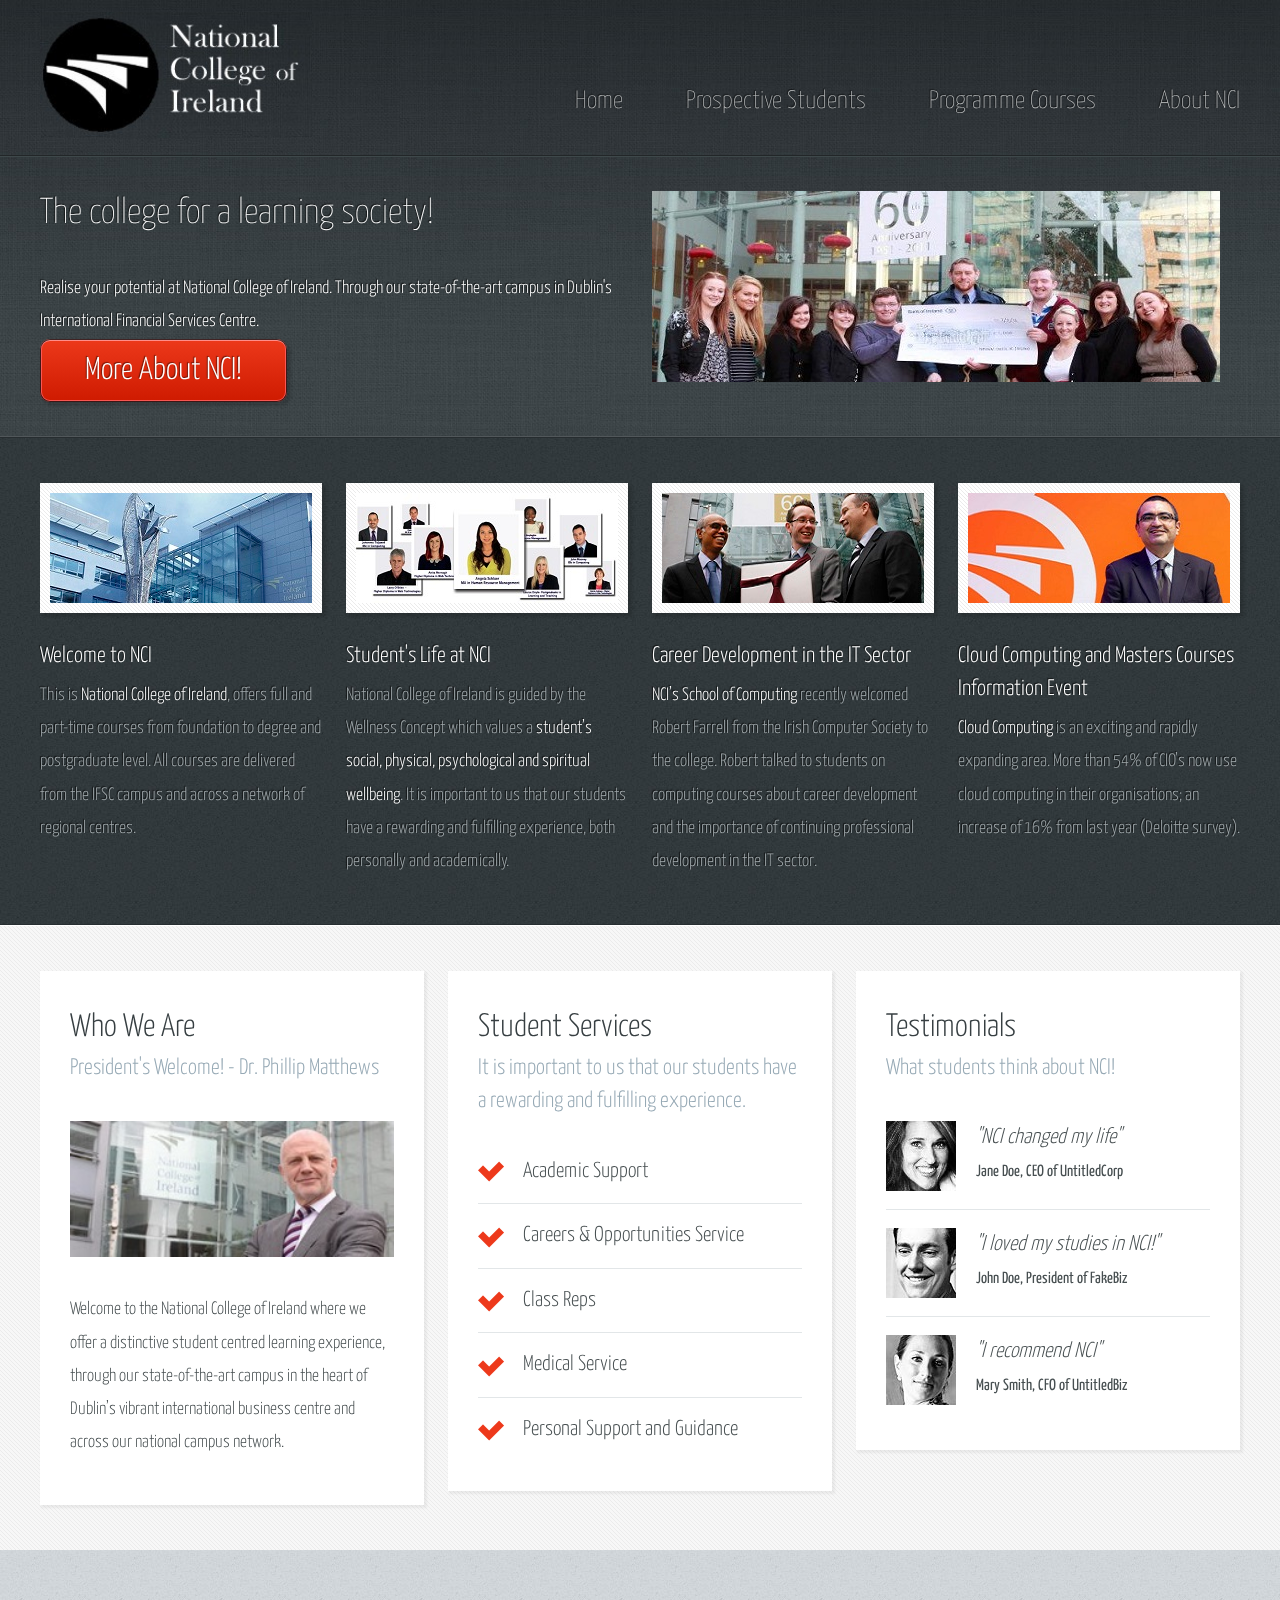
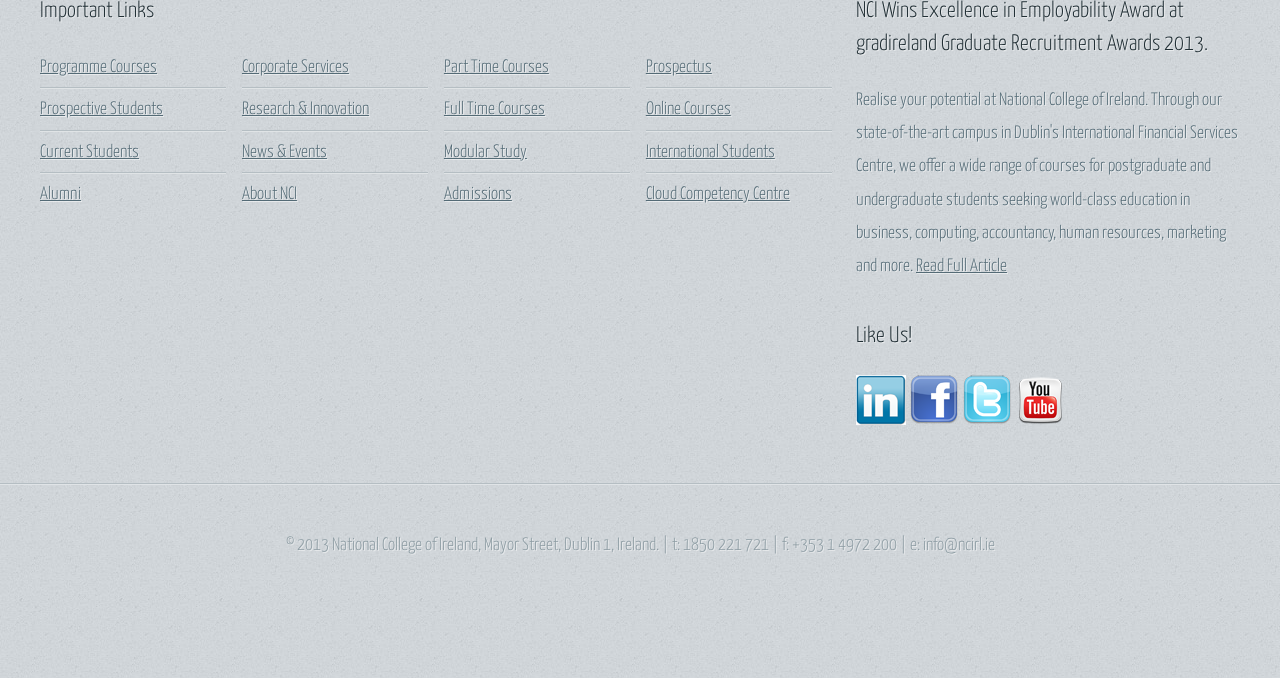
<file: index.html>
<!DOCTYPE HTML>
<!--
	html5up.net | @n33co
	Free for personal and commercial use under the CCA 3.0 license (html5up.net/license)
-->
<html>
	<head>
		<title>National College Of Ireland</title>
		<meta http-equiv="content-type" content="text/html; charset=utf-8" />
		<meta name="National College of Ireland" content="college details, Ireland, Dublin, IFSC, Graduate, Courses" />
		<meta name="keywords" content="cloud computing, computing courses, Education, Ireland" />
		<script src="js/jquery-1.9.1.min.js"></script>
		<script src="js/config.js"></script>
		<script src="js/skel.min.js"></script>
		<script src="js/skel-ui.min.js"></script>
		<script type="text/javascript">
function MM_swapImgRestore() { //v3.0
  var i,x,a=document.MM_sr; for(i=0;a&&i<a.length&&(x=a[i])&&x.oSrc;i++) x.src=x.oSrc;
}
function MM_preloadImages() { //v3.0
  var d=document; if(d.images){ if(!d.MM_p) d.MM_p=new Array();
    var i,j=d.MM_p.length,a=MM_preloadImages.arguments; for(i=0; i<a.length; i++)
    if (a[i].indexOf("#")!=0){ d.MM_p[j]=new Image; d.MM_p[j++].src=a[i];}}
}

function MM_findObj(n, d) { //v4.01
  var p,i,x;  if(!d) d=document; if((p=n.indexOf("?"))>0&&parent.frames.length) {
    d=parent.frames[n.substring(p+1)].document; n=n.substring(0,p);}
  if(!(x=d[n])&&d.all) x=d.all[n]; for (i=0;!x&&i<d.forms.length;i++) x=d.forms[i][n];
  for(i=0;!x&&d.layers&&i<d.layers.length;i++) x=MM_findObj(n,d.layers[i].document);
  if(!x && d.getElementById) x=d.getElementById(n); return x;
}

function MM_swapImage() { //v3.0
  var i,j=0,x,a=MM_swapImage.arguments; document.MM_sr=new Array; for(i=0;i<(a.length-2);i+=3)
   if ((x=MM_findObj(a[i]))!=null){document.MM_sr[j++]=x; if(!x.oSrc) x.oSrc=x.src; x.src=a[i+2];}
}
        </script>
	<noscript>
			<link rel="stylesheet" href="css/skel-noscript.css" />
			<link rel="stylesheet" href="css/style.css" />
			<link rel="stylesheet" href="css/style-desktop.css" />
		</noscript>
		<!--[if lte IE 9]><link rel="stylesheet" href="css/ie9.css" /><![endif]-->
		<!--[if lte IE 8]><script src="js/html5shiv.js"></script><![endif]-->
	</head>
	<body onLoad="MM_preloadImages('images/bannerk.jpg')">

		<!-- Header -->
			<div id="header-wrapper">
				<header id="header" class="container">
					<div class="row">
						<div class="12u">
						
							<!-- Logo 
								<h1><a href="#" id="logo">National College Of Ireland</a></h1>
							-->
							<!-- Nav -->
								<nav id="nav">
									<a href="index.html">Home</a>
									<a href="admissions.html">Prospective Students</a>
									<a href="programme.html">Programme Courses</a>
									<a href="aboutus.html">About NCI</a>
								</nav>

						</div>
					</div>
				<img src="images/logo.jpg" width="272" height="126" alt="NCI">			
				</header>


				<div id="banner">
					<div class="container">
						<div class="row">
							<div class="6u">
							
								<!-- Banner Copy -->
									<p>The college for a learning society!</p>
									<h2>Realise your potential at National College of Ireland. Through our state-of-the-art campus in Dublin's International Financial Services Centre.</h2>
									<a href="aboutus.html" class="button-big">More About NCI!</a>

							</div>
							<div class="6u">
								
							<!-- Banner Image --><a href="#" onMouseOut="MM_swapImgRestore()" onMouseOver="MM_swapImage('Image11','','images/bannerk.jpg',1)"><img src="images/banner.jpg" name="Image11" width="568" height="191" border="0"></a></div>
						</div>
				  </div>
			  </div>
	</div>

		<!-- Features -->
			<div id="features-wrapper">
				<div id="features">
					<div class="container">
						<div class="row">
							<div class="3u">
							
								<!-- Feature #1 -->
									<section>
										<a href="#" class="bordered-feature-image"><img src="images/pic01.jpg" alt="" /></a>
										<h2>Welcome to NCI</h2>
										<p>
											This is <strong>National College of Ireland</strong>, offers full and part-time courses from foundation to degree and postgraduate level. All courses are delivered from the IFSC campus and across a network of regional centres.
										</p>
									</section>

							</div>
							<div class="3u">
								
								<!-- Feature #2 -->
									<section>
										<a href="#" class="bordered-feature-image"><img src="images/pic02.jpg" alt="" /></a>
										<h2>Student's Life at NCI</h2>
										<p>
											National College of Ireland is guided by the Wellness Concept which values a <strong>student’s social, physical, psychological and spiritual wellbeing</strong>. It is important to us that our students have a rewarding and fulfilling experience, both personally and academically.
										</p>
									</section>

							</div>
							<div class="3u">
								
								<!-- Feature #3 -->
									<section>
										<a href="#" class="bordered-feature-image"><img src="images/pic03.jpg" alt="" /></a>
										<h2>Career Development in the IT Sector</h2>
										<p><strong>NCI’s School of Computing </strong> recently welcomed Robert Farrell from the Irish Computer Society to the college. Robert talked to students on computing courses about career development and the importance of continuing professional development in the IT sector. 
										</p>
									</section>

							</div>
							<div class="3u">
								
								<!-- Feature #4 -->
									<section>
										<a href="#" class="bordered-feature-image"><img src="images/pic04.jpg" alt="" /></a>
										<h2>Cloud Computing and Masters Courses Information Event</h2>
										<p><strong>Cloud Computing </strong> is an exciting and rapidly expanding area. More than 54% of CIO’s now use cloud computing in their organisations; an increase of 16% from last year (Deloitte survey). 
										</p>
									</section>

							</div>
						</div>
					</div>
				</div>
			</div>

		<!-- Content -->
			<div id="content-wrapper">
				<div id="content">
					<div class="container">
						<div class="row">
							<div class="4u">

								<!-- Box #1 -->
									<section>
										<header>
											<h2>Who We Are</h2>
											<h3>President's Welcome! - Dr. Phillip Matthews</h3>
										</header>
										<a href="#" class="feature-image"><img src="images/pic05.jpg" alt="" /></a>
										<p>
											Welcome to the National College of Ireland where we offer a distinctive student centred learning experience, through our state-of-the-art campus in the heart of Dublin’s vibrant international business centre and across our national campus network.
										</p>
									</section>

							</div>
							<div class="4u">

								<!-- Box #2 -->
									<section>
										<header>
											<h2>Student Services</h2>
											<h3>It is important to us that our students have a rewarding and fulfilling experience.</h3>
										</header>
										<ul class="check-list">
											<li>Academic Support</li>
											<li>Careers & Opportunities Service</li>
											<li>Class Reps</li>
											<li>Medical Service</li>
											<li>Personal Support and Guidance</li>
										</ul>
									</section>

							</div>
							<div class="4u">
								
								<!-- Box #3 -->
									<section>
										<header>
											<h2>Testimonials</h2>
											<h3>What students think about NCI!</h3>
										</header>
										<ul class="quote-list">
											<li>
												<img src="images/pic06.jpg" alt="" />
												<p>"NCI changed my life"</p>
												<span>Jane Doe, CEO of UntitledCorp</span>
											</li>
											<li>
												<img src="images/pic07.jpg" alt="" />
												<p>"I loved my studies in NCI!"</p>
												<span>John Doe, President of FakeBiz</span>
											</li>
											<li>
												<img src="images/pic08.jpg" alt="" />
												<p>"I recommend NCI"</p>
												<span>Mary Smith, CFO of UntitledBiz</span>
											</li>
										</ul>
									</section>

							</div>
						</div>
					</div>
				</div>
			</div>

		<!-- Footer -->
			<div id="footer-wrapper">
				<footer id="footer" class="container">
					<div class="row">
						<div class="8u">
						
							<!-- Links -->
								<section>
									<h2>Important Links</h2>
									<div>
										<div class="row">
											<div class="3u">
												<ul class="link-list last-child">
													<li><a href="http://www.ncirl.ie/Programmes_Courses">Programme Courses</a></li>
													<li><a href="http://www.ncirl.ie/Prospective_Students">Prospective Students</a></li>
													<li><a href="http://www.ncirl.ie/Current_Students">Current Students</a></li>
													<li><a href="http://www.ncirl.ie/Alumni">Alumni</a></li>
												</ul>
											</div>
											<div class="3u">
												<ul class="link-list last-child">
													<li><a href="http://www.ncirl.ie/Corporate_Services">Corporate Services</a></li>
													<li><a href="http://www.ncirl.ie/Research_&_Innovation">Research & Innovation</a></li>
													<li><a href="http://www.ncirl.ie/news_and_events.asp">News & Events</a></li>
													<li><a href="http://www.ncirl.ie/About_NCI">About NCI</a></li>
												</ul>
											</div>
											<div class="3u">
												<ul class="link-list last-child">
													<li><a href="http://www.ncirl.ie/Programmes_Courses/Part-time-Courses">Part Time Courses</a></li>
													<li><a href="http://www.ncirl.ie/Programmes_Courses/Full_time_Courses">Full Time Courses</a></li>
													<li><a href="http://www.ncirl.ie/Programmes_Courses/Part-time-Courses/Modular_Study">Modular Study</a></li>
													<li><a href="http://www.ncirl.ie/Prospective_Students/How-to-Apply">Admissions</a></li>
												</ul>
											</div>
											<div class="3u">
												<ul class="link-list last-child">
													<li><a href="http://www.ncirl.ie/Programmes_Courses/Prospectus">Prospectus</a></li>
													<li><a href="http://www.ncirl.ie/Programmes_Courses/Part-time-Courses/Online_Courses">Online Courses</a></li>
													<li><a href="http://www.ncirl.ie/Prospective_Students/International_Students">International Students</a></li>
													<li><a href="http://www.ncirl.ie/cloud">Cloud Competency Centre</a></li>
												</ul>
											</div>
										</div>
									</div>
								</section>

						</div>
						<div class="4u">
							
							<!-- Blurb -->
								<section>
									<h2>NCI Wins Excellence in Employability Award at gradireland Graduate Recruitment Awards 2013.</h2>
									<p>Realise your potential at National College of Ireland. Through our state-of-the-art campus in Dublin's International Financial Services Centre, we offer a wide range of courses for postgraduate and undergraduate students seeking world-class education in business, computing, accountancy, human resources, marketing and more. <a href="http://www.ncirl.ie/News/NCI_Wins_Excellence_in_Employability_Award_at_gradireland_Graduate_Recruitment_Awards_2013"> Read Full Article</a>
									</p>
									<h2>Like Us! </h2>
									<ul>
<li><a href="http://www.linkedin.com/company/national-college-of-ireland" onclick="window.open(this.href); return false;" onkeypress="window.open(this.href); return false;"><img src="images/sn1.png"  alt="LinkedIn" /></a>
<a href="http://www.facebook.com/NCIRL" onclick="window.open(this.href); return false;" onkeypress="window.open(this.href); return false;"><img src="images/sn2.png"  alt="Facebook" /></a>
<a href="https://twitter.com/#!/ncirl" onclick="window.open(this.href); return false;" onkeypress="window.open(this.href); return false;"><img src="images/sn3.png"  alt="Twitter" /></a> 
<a href="http://www.youtube.com/ncirl" onclick="window.open(this.href); return false;" onkeypress="window.open(this.href); return false;"><img src="images/sn4.png"  alt="Youtube" /></a></li>
</ul>


								</section>
						
						</div>
					</div>
				</footer>
			</div>

		<!-- Copyright -->
			<div id="copyright">
                             <p><strong>&copy; 2013 National College of Ireland, Mayor Street, Dublin 1, Ireland. | t: 1850 221 721 | f: +353 1 4972 200 | e: info@ncirl.ie</strong></p>
              
            </div>

	</body>
</html>
</file>
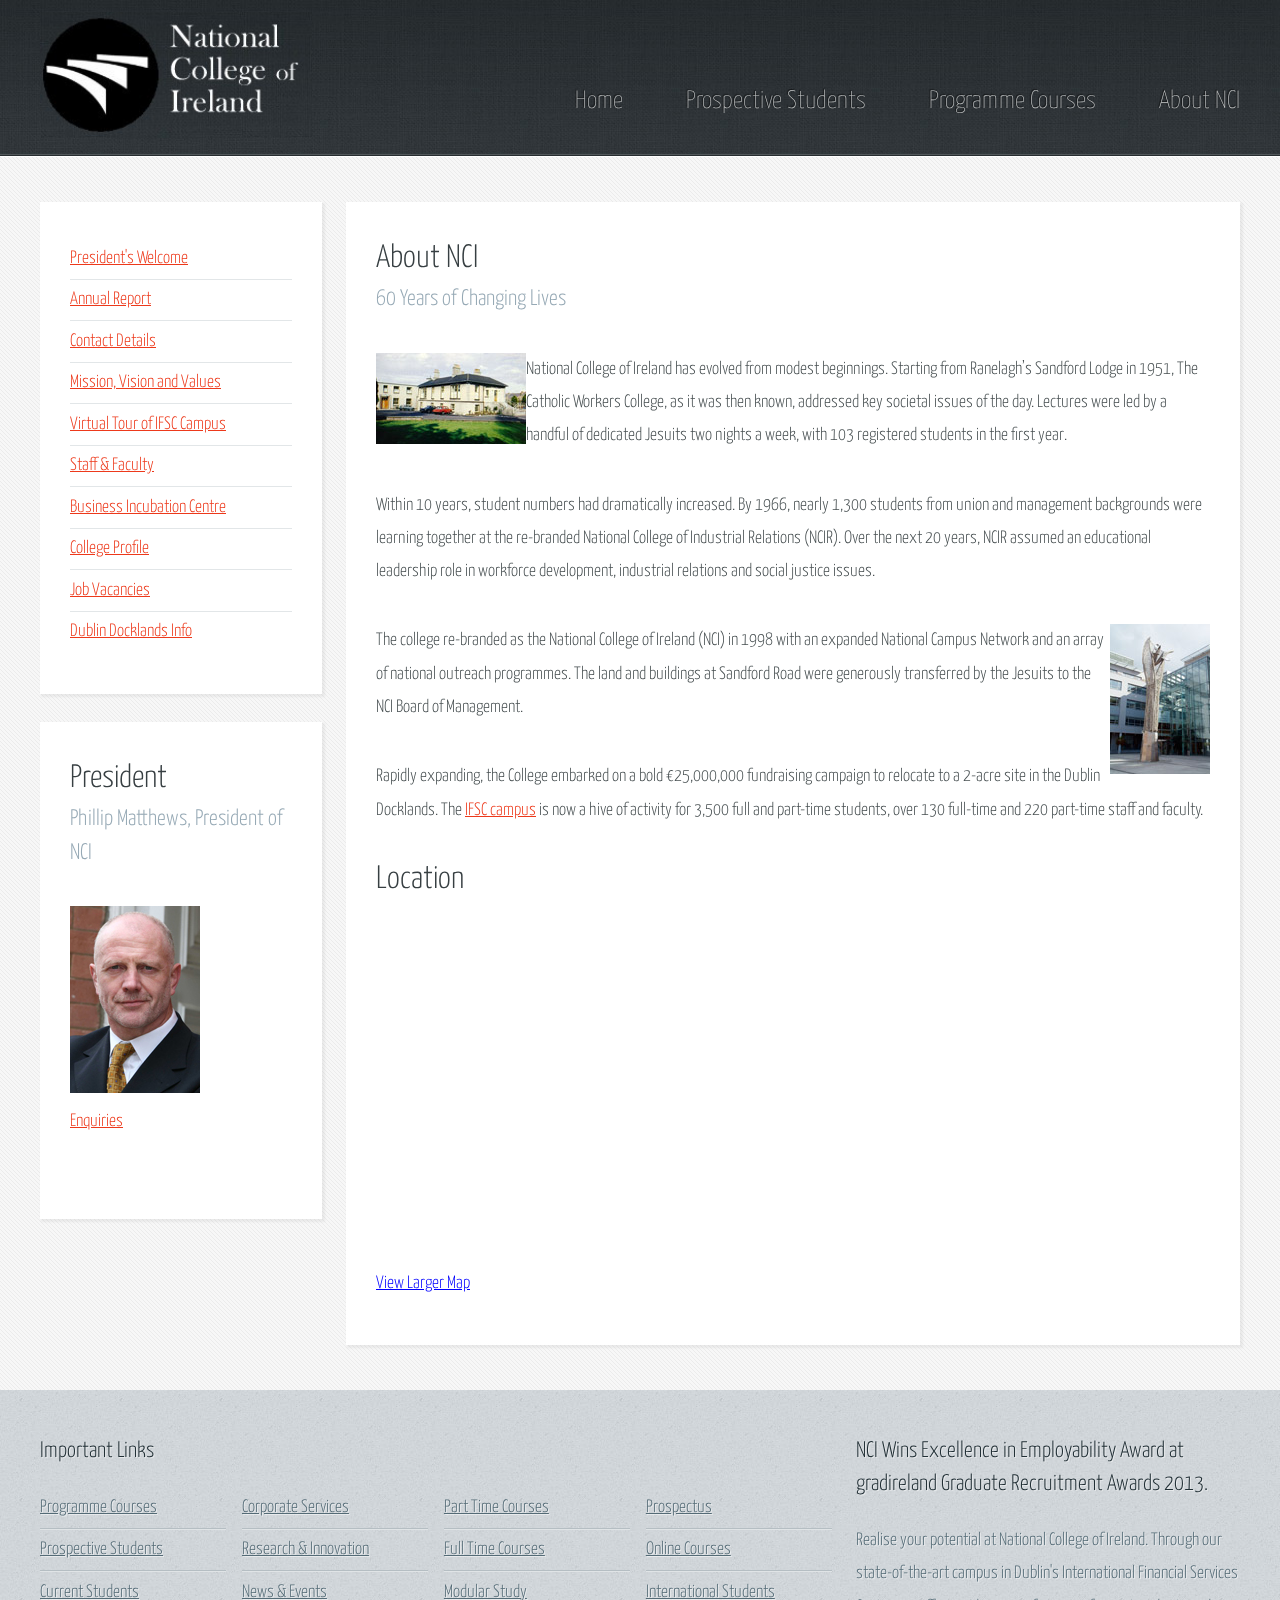
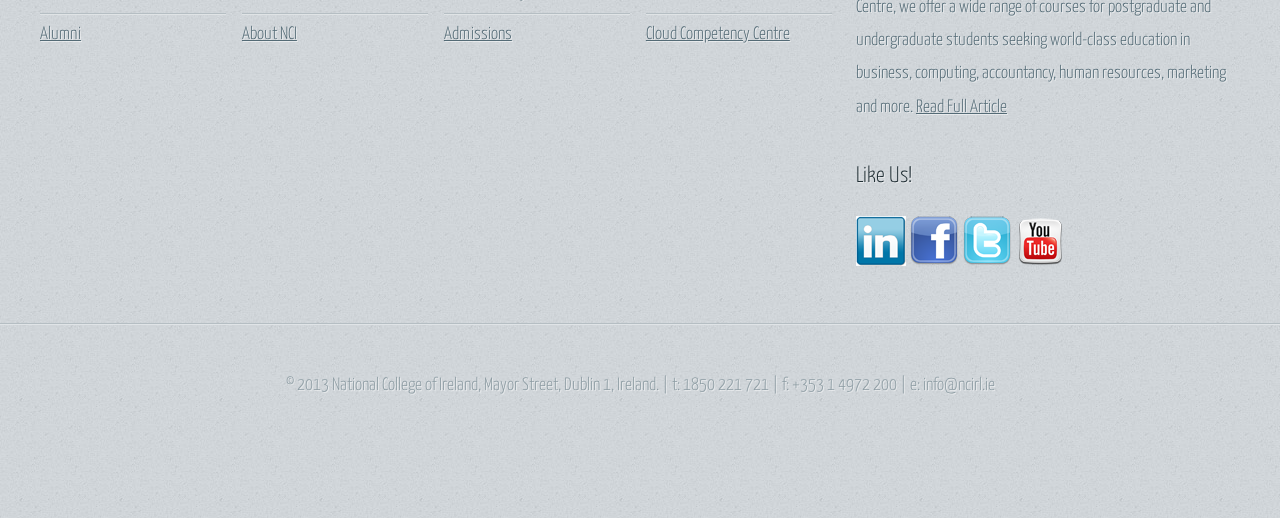
<file: aboutus.html>
<!DOCTYPE HTML>
<!--
	html5up.net | @n33co
	Free for personal and commercial use under the CCA 3.0 license (html5up.net/license)
-->
<html>
	<head>
		<title>National College Of Ireland</title>
		<meta http-equiv="content-type" content="text/html; charset=utf-8" />
		<meta name="National College of Ireland" content="college details, Ireland, Dublin, IFSC, Graduate, Courses" />
		<meta name="keywords" content="cloud computing, computing courses, Education, Ireland" />
		<script src="js/jquery-1.9.1.min.js"></script>
		<script src="js/config.js"></script>
		<script src="js/skel.min.js"></script>
		<script src="js/skel-ui.min.js"></script>
		
	<noscript>
			<link rel="stylesheet" href="css/skel-noscript.css" />
			<link rel="stylesheet" href="css/style.css" />
			<link rel="stylesheet" href="css/style-desktop.css" />
		</noscript>
		<!--[if lte IE 9]><link rel="stylesheet" href="css/ie9.css" /><![endif]-->
		<!--[if lte IE 8]><script src="js/html5shiv.js"></script><![endif]-->
	</head>
	<body>

		<!-- Header -->
			<div id="header-wrapper">
				<header id="header" class="container">
					<div class="row">
						<div class="12u">
						
							<!-- Logo 
								<h1><a href="#" id="logo">National College Of Ireland</a></h1>
							-->
							<!-- Nav -->
								<nav id="nav">
									<a href="index.html">Home</a>
									<a href="admissions.html">Prospective Students</a>
									<a href="programme.html">Programme Courses</a>
									<a href="aboutus.html">About NCI</a>
								</nav>

						</div>
					</div>
				<img src="images/logo.jpg" width="272" height="126" alt="NCI">			
				</header>
			</div>

		<!-- Content -->
			<div id="content-wrapper">
				<div id="content">
					<div class="container">
						<div class="row">
							<div class="3u">
								
								<!-- Sidebar -->
									<section>
										<ul class="link-list">
											
	<li><a href="http://www.ncirl.ie/About_NCI/President's-Welcome">President's Welcome</a></li><li><a href="http://www.ncirl.ie/About_NCI/Annual_Report">Annual Report</a></li><li><a href="http://www.ncirl.ie/About_NCI/Contact-Details">Contact Details</a></li><li><a href="http://www.ncirl.ie/About_NCI/Mission,_Vision_and_Values">Mission, Vision and Values</a></li><li><a href="http://www.ncirl.ie/About_NCI/Virtual_Tour_of_IFSC_Campus">Virtual Tour of IFSC Campus</a></li><li><a href="http://www.ncirl.ie/About_NCI/Staff_&amp;_Faculty">Staff & Faculty</a></li><li><a href="http://www.ncirl.ie/About_NCI/Business_Incubation_Centre">Business Incubation Centre</a></li><li><a href="http://www.ncirl.ie/About_NCI/College-Profile">College Profile</a></li><li><a href="http://www.ncirl.ie/About_NCI/Job_Vacancies">Job Vacancies</a></li><li><a href="http://www.ncirl.ie/About_NCI/Dublin_Docklands_Info">Dublin Docklands Info</a></li>
	</ul>
									</section>
									<section>
										<header>
											<h2>President</h2>
											<h3>Phillip Matthews, President of NCI</h3>
										</header>
										<div class="twoCol2">
      
		<img src="images/phillipMatthews.jpg" alt="Phillip Matthews, President of NCI" width="130px" />
		<ul>
		    
			<li><a href="http://www.ncirl.ie/site/enquiries.asp?pageId=1012&sectionId=15&level=1">Enquiries</a></li>
			
		</ul>
									</section>

							</div>
							<div class="9u skel-cell-mainContent">
								
								<!-- Main Content -->
									<section>
										<header>
											<h2>About NCI</h2>
											<h3>60 Years of Changing Lives</h3>
										</header>
										<p><img hspace="5" alt="Sandford Lodge in Ranelagh" vspace="5" align="left" src="images/NCI-Ranelagh-1951-2001.jpg" width="150" height="91" />National College of Ireland has evolved from modest beginnings. Starting from Ranelagh&rsquo;s Sandford Lodge in 1951, The Catholic Workers College, as it was then known, addressed key societal issues of the day. Lectures were led by a handful of dedicated Jesuits two nights a week, with 103 registered students in the first year. </p>
<p>Within 10 years, student numbers had dramatically increased. By 1966, nearly 1,300 students from union and management backgrounds were learning together at the re-branded National College of Industrial Relations (NCIR). Over the next 20 years, NCIR assumed an educational leadership role in workforce development, industrial relations and social justice issues.&nbsp;&nbsp;</p>
<p>The college re-branded as the National College of Ireland (NCI) in 1998 with&nbsp;an expanded National <img hspace="5" alt="IFSC Campus" vspace="5" align="right" src="images/NCI-Campus3.jpg" width="100" height="150" />Campus Network and an array of national outreach programmes. The land and buildings at Sandford Road were generously transferred by the Jesuits to the NCI Board of Management. </p>
<p>Rapidly expanding, the College embarked on a bold &euro;25,000,000 fundraising campaign to relocate to a 2-acre site in the Dublin Docklands. The <a href="http://www.ncirl.ie/Prospective_Students/Campus_Locations_&amp;_Facilities/College_Facilities">IFSC campus</a> is now a hive of activity for 3,500 full and part-time students, over 130 full-time and 220 part-time staff and faculty. </p>
<h2>Location </h2>
		
		<iframe width="425" height="350" frameborder="0" scrolling="no" marginheight="0" marginwidth="0" src="https://maps.google.ie/maps?q=national+college+of+ireland+dublin&amp;aq=f&amp;ie=UTF8&amp;hl=en&amp;hq=national+college+of&amp;hnear=Dublin,+County+Dublin&amp;t=h&amp;fll=53.348925,-6.242176&amp;fspn=0.003055,0.009238&amp;st=111500475614417346809&amp;rq=1&amp;ev=zi&amp;split=1&amp;ll=53.341974,-6.260264&amp;spn=0.003055,0.009238&amp;output=embed"></iframe><br /><small><a href="https://maps.google.ie/maps?q=national+college+of+ireland+dublin&amp;aq=f&amp;ie=UTF8&amp;hl=en&amp;hq=national+college+of&amp;hnear=Dublin,+County+Dublin&amp;t=h&amp;fll=53.348925,-6.242176&amp;fspn=0.003055,0.009238&amp;st=111500475614417346809&amp;rq=1&amp;ev=zi&amp;split=1&amp;ll=53.341974,-6.260264&amp;spn=0.003055,0.009238&amp;source=embed" style="color:#0000FF;text-align:left">View Larger Map</a></small>
		

		</div><!-- end content --></div><!-- end twocol1 -->



									</section>

							</div>
						</div>
					</div>
				</div>
			</div>

<div id="footer-wrapper">
				<footer id="footer" class="container">
					<div class="row">
						<div class="8u">
						
							<!-- Links -->
								<section>
									<h2>Important Links</h2>
									<div>
										<div class="row">
											<div class="3u">
												<ul class="link-list last-child">
													<li><a href="http://www.ncirl.ie/Programmes_Courses">Programme Courses</a></li>
													<li><a href="http://www.ncirl.ie/Prospective_Students">Prospective Students</a></li>
													<li><a href="http://www.ncirl.ie/Current_Students">Current Students</a></li>
													<li><a href="http://www.ncirl.ie/Alumni">Alumni</a></li>
												</ul>
											</div>
											<div class="3u">
												<ul class="link-list last-child">
													<li><a href="http://www.ncirl.ie/Corporate_Services">Corporate Services</a></li>
													<li><a href="http://www.ncirl.ie/Research_&_Innovation">Research & Innovation</a></li>
													<li><a href="http://www.ncirl.ie/news_and_events.asp">News & Events</a></li>
													<li><a href="http://www.ncirl.ie/About_NCI">About NCI</a></li>
												</ul>
											</div>
											<div class="3u">
												<ul class="link-list last-child">
													<li><a href="http://www.ncirl.ie/Programmes_Courses/Part-time-Courses">Part Time Courses</a></li>
													<li><a href="http://www.ncirl.ie/Programmes_Courses/Full_time_Courses">Full Time Courses</a></li>
													<li><a href="http://www.ncirl.ie/Programmes_Courses/Part-time-Courses/Modular_Study">Modular Study</a></li>
													<li><a href="http://www.ncirl.ie/Prospective_Students/How-to-Apply">Admissions</a></li>
												</ul>
											</div>
											<div class="3u">
												<ul class="link-list last-child">
													<li><a href="http://www.ncirl.ie/Programmes_Courses/Prospectus">Prospectus</a></li>
													<li><a href="http://www.ncirl.ie/Programmes_Courses/Part-time-Courses/Online_Courses">Online Courses</a></li>
													<li><a href="http://www.ncirl.ie/Prospective_Students/International_Students">International Students</a></li>
													<li><a href="http://www.ncirl.ie/cloud">Cloud Competency Centre</a></li>
												</ul>
											</div>
										</div>
									</div>
								</section>

						</div>
						<div class="4u">
							
							<!-- Blurb -->
								<section>
									<h2>NCI Wins Excellence in Employability Award at gradireland Graduate Recruitment Awards 2013.</h2>
									<p>Realise your potential at National College of Ireland. Through our state-of-the-art campus in Dublin's International Financial Services Centre, we offer a wide range of courses for postgraduate and undergraduate students seeking world-class education in business, computing, accountancy, human resources, marketing and more. <a href="http://www.ncirl.ie/News/NCI_Wins_Excellence_in_Employability_Award_at_gradireland_Graduate_Recruitment_Awards_2013"> Read Full Article</a>
									</p>
									<h2>Like Us! </h2>
									<ul>
<li><a href="http://www.linkedin.com/company/national-college-of-ireland" onclick="window.open(this.href); return false;" onkeypress="window.open(this.href); return false;"><img src="images/sn1.png"  alt="LinkedIn" /></a>
<a href="http://www.facebook.com/NCIRL" onclick="window.open(this.href); return false;" onkeypress="window.open(this.href); return false;"><img src="images/sn2.png"  alt="Facebook" /></a>
<a href="https://twitter.com/#!/ncirl" onclick="window.open(this.href); return false;" onkeypress="window.open(this.href); return false;"><img src="images/sn3.png"  alt="Twitter" /></a> 
<a href="http://www.youtube.com/ncirl" onclick="window.open(this.href); return false;" onkeypress="window.open(this.href); return false;"><img src="images/sn4.png"  alt="Youtube" /></a></li>
</ul>


								</section>
						
						</div>
					</div>
				</footer>
			</div>

		<!-- Copyright -->
			<div id="copyright">
                             <p><strong>&copy; 2013 National College of Ireland, Mayor Street, Dublin 1, Ireland. | t: 1850 221 721 | f: +353 1 4972 200 | e: info@ncirl.ie</strong></p>
              
            </div>

	</body>
</html>
</file>
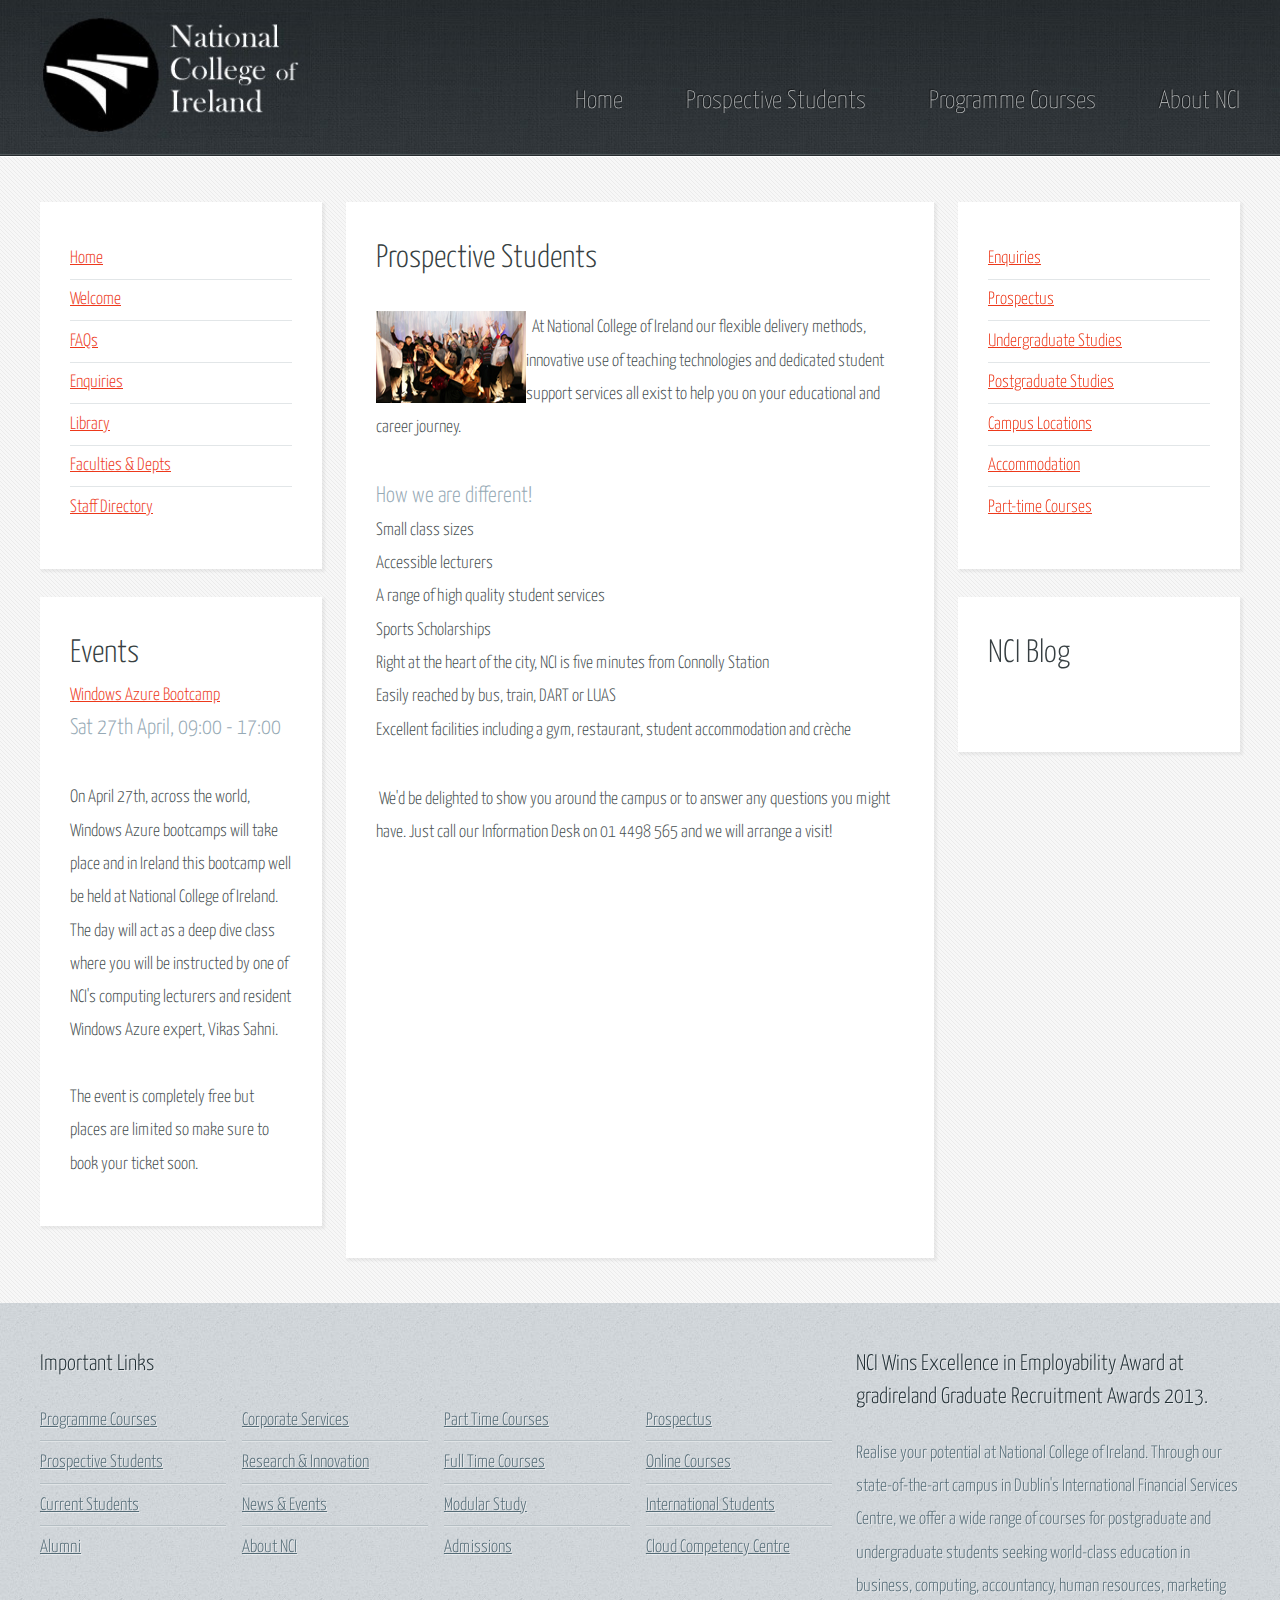
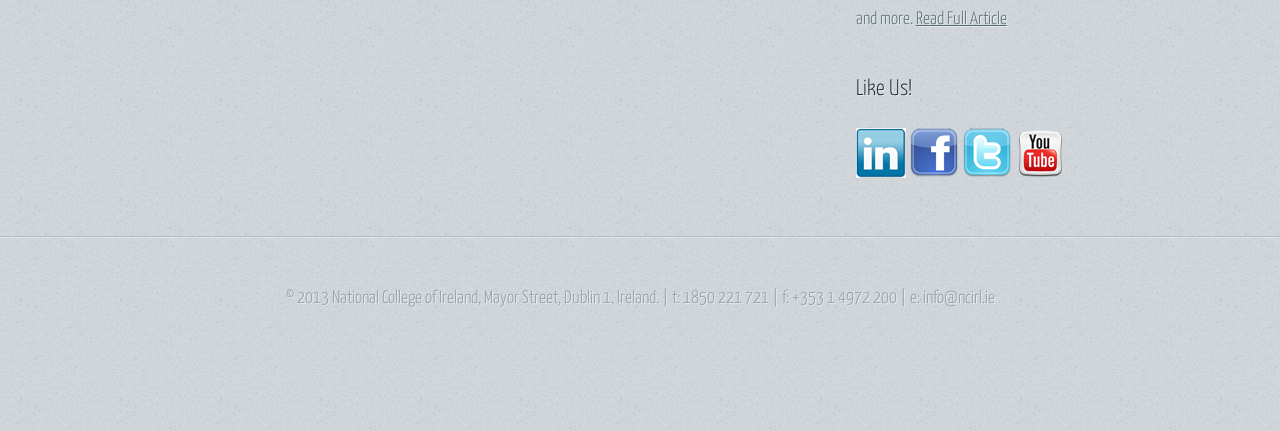
<file: admissions.html>
<!DOCTYPE HTML>
<!--
	html5up.net | @n33co
	Free for personal and commercial use under the CCA 3.0 license (html5up.net/license)
-->
<html>
	<head>
		<title>National College Of Ireland</title>
		<meta http-equiv="content-type" content="text/html; charset=utf-8" />
		<meta name="National College of Ireland" content="college details, Ireland, Dublin, IFSC, Graduate, Courses" />
		<meta name="keywords" content="cloud computing, computing courses, Education, Ireland" />
		<script src="js/jquery-1.9.1.min.js"></script>
		<script src="js/config.js"></script>
		<script src="js/skel.min.js"></script>
		<script src="js/skel-ui.min.js"></script>
		
	<noscript>
			<link rel="stylesheet" href="css/skel-noscript.css" />
			<link rel="stylesheet" href="css/style.css" />
			<link rel="stylesheet" href="css/style-desktop.css" />
		</noscript>
		<!--[if lte IE 9]><link rel="stylesheet" href="css/ie9.css" /><![endif]-->
		<!--[if lte IE 8]><script src="js/html5shiv.js"></script><![endif]-->
	</head>
	<body>

		<!-- Header -->
			<div id="header-wrapper">
				<header id="header" class="container">
					<div class="row">
						<div class="12u">
						
							<!-- Logo 
								<h1><a href="#" id="logo">National College Of Ireland</a></h1>
							-->
							<!-- Nav -->
								<nav id="nav">
									<a href="index.html">Home</a>
									<a href="admissions.html">Prospective Students</a>
									<a href="programme.html">Programme Courses</a>
									<a href="aboutus.html">About NCI</a>
								</nav>

						</div>
					</div>
				<img src="images/logo.jpg" width="272" height="126" alt="NCI">			
				</header>
			</div>

		<!-- Content -->
			<div id="content-wrapper">
				<div id="content">
					<div class="container">
						<div class="row">
							<div class="3u">

								<!-- Left Sidebar -->
									<section>
										
										<ul class="link-list">
		<li><a href="index.html">Home</a></li>
		<li><a href="http://www.ncirl.ie/About_NCI/President's_Welcome">Welcome</a></li>
		<li><a href="http://www.ncirl.ie/Prospective_Students/FAQs">FAQs</a></li>
		<li><a href="http://www.ncirl.ie/Programmes_Courses/Enquire">Enquiries</a></li>
		<li><a href="http://www.ncirl.ie/Current_Students/Norma_Smurfit_Library">Library</a></li>
		<li><a href="http://www.ncirl.ie/Prospective_Students/Faculties_and_Departments">Faculties & Depts</a></li>
		<li><a href="http://www.ncirl.ie/About_NCI/Staff_&_Faculty">Staff Directory</a></li>
	</ul>
									</section>
									<section>
										<header>
											<h2>Events</h2>
											<a href="http://dublinazure.eventbrite.ie/">Windows Azure Bootcamp</a>
											<h3>Sat 27th April, 09:00 - 17:00</h3>
										</header>
										<p>On April 27th, across the world, Windows Azure bootcamps will take place and in Ireland this bootcamp well be held at National College of Ireland. <br> The day will act as a deep dive class where you will be instructed by one of NCI's computing lecturers and resident Windows Azure expert, Vikas Sahni. <br><br>
The event is completely free but places are limited so make sure to book your ticket soon. </p>
									</section>
							</div>
							<div class="6u skel-cell-mainContent">

								<!-- Main Content -->
									<section>
										<header>
											<h2>Prospective Students</h2>									
										</header>
										<p><img style="WIDTH: 150px; HEIGHT: 92px" hspace="5" alt="Students at the Annual Fashion Show" vspace="5" align="left" src="images/ps.jpg" width="150" height="92" /></p>
<p> &nbsp; At National College of Ireland our flexible delivery methods, &nbsp; innovative use of teaching technologies and dedicated student &nbsp; support services all exist to help you on your educational and career journey. </p>
<h3>How we are different!</h3>
<ul>
    <li>Small class sizes </li>
    <li>Accessible lecturers </li>
    <li>A range of high&nbsp;quality student services </li>
    <li>Sports Scholarships&nbsp; </li>
    <li>Right at the heart of the city, NCI is five minutes from Connolly Station </li>
    <li>Easily reached by bus, train, DART or LUAS </li>
    <li>Excellent facilities including a gym, restaurant,&nbsp;student accommodation&nbsp;and cr&egrave;che&nbsp;&nbsp; </li>
</ul>
<p>&nbsp;We'd be delighted to show you around the campus or to answer any questions you might have. Just call&nbsp;our Information Desk&nbsp;on 01 4498 565 and we will arrange a visit! </p>

<iframe width="510" height="315" src="http://www.youtube.com/embed/_599vJbF1Os" frameborder="0" allowfullscreen></iframe>									</section>

							</div>
							<div class="3u">
								
								<!-- Right Sidebar -->
									<section>
									
										<ul class="link-list">
											
											
      		    <li><a href="http://www.ncirl.ie/Programmes_Courses/Enquire">Enquiries</a></li>
      			<li><a href="http://www.ncirl.ie/Programmes_Courses/Prospectus">Prospectus</a></li>
      			<li><a href="http://www.ncirl.ie/Programmes_Courses/Full_time_Courses">Undergraduate Studies</a></li>
      			<li><a href="http://www.ncirl.ie/Programmes_Courses/Postgraduate">Postgraduate Studies</a></li>
      			<li><a href="http://www.ncirl.ie/About_NCI/National-Campus-Network">Campus Locations</a></li>
      			<li><a href="http://www.ncirl.ie/Prospective_Students/Accommodation">Accommodation</a></li>
      			<li><a href="http://www.ncirl.ie/Programmes_Courses/Part_time_Courses">Part-time Courses</a></li>
										</ul>
									</section>
									<section>
										<header>
											<h2>NCI Blog</h2>
										</header>
										<script type="text/javascript" src="http://app.feed.informer.com/digest3/ANYDMKWHIK.js"></script>
<noscript><a href="http://app.feed.informer.com/digest3/ANYDMKWHIK.html">Click for &quot;NCI Blog&quot;.</a></noscript>
										
									</section>

							</div>
						</div>
					</div>
				</div>
			</div>

	<div id="footer-wrapper">
				<footer id="footer" class="container">
					<div class="row">
						<div class="8u">
						
							<!-- Links -->
								<section>
									<h2>Important Links</h2>
									<div>
										<div class="row">
											<div class="3u">
												<ul class="link-list last-child">
													<li><a href="http://www.ncirl.ie/Programmes_Courses">Programme Courses</a></li>
													<li><a href="http://www.ncirl.ie/Prospective_Students">Prospective Students</a></li>
													<li><a href="http://www.ncirl.ie/Current_Students">Current Students</a></li>
													<li><a href="http://www.ncirl.ie/Alumni">Alumni</a></li>
												</ul>
											</div>
											<div class="3u">
												<ul class="link-list last-child">
													<li><a href="http://www.ncirl.ie/Corporate_Services">Corporate Services</a></li>
													<li><a href="http://www.ncirl.ie/Research_&_Innovation">Research & Innovation</a></li>
													<li><a href="http://www.ncirl.ie/news_and_events.asp">News & Events</a></li>
													<li><a href="http://www.ncirl.ie/About_NCI">About NCI</a></li>
												</ul>
											</div>
											<div class="3u">
												<ul class="link-list last-child">
													<li><a href="http://www.ncirl.ie/Programmes_Courses/Part-time-Courses">Part Time Courses</a></li>
													<li><a href="http://www.ncirl.ie/Programmes_Courses/Full_time_Courses">Full Time Courses</a></li>
													<li><a href="http://www.ncirl.ie/Programmes_Courses/Part-time-Courses/Modular_Study">Modular Study</a></li>
													<li><a href="http://www.ncirl.ie/Prospective_Students/How-to-Apply">Admissions</a></li>
												</ul>
											</div>
											<div class="3u">
												<ul class="link-list last-child">
													<li><a href="http://www.ncirl.ie/Programmes_Courses/Prospectus">Prospectus</a></li>
													<li><a href="http://www.ncirl.ie/Programmes_Courses/Part-time-Courses/Online_Courses">Online Courses</a></li>
													<li><a href="http://www.ncirl.ie/Prospective_Students/International_Students">International Students</a></li>
													<li><a href="http://www.ncirl.ie/cloud">Cloud Competency Centre</a></li>
												</ul>
											</div>
										</div>
									</div>
								</section>

						</div>
						<div class="4u">
							
							<!-- Blurb -->
								<section>
									<h2>NCI Wins Excellence in Employability Award at gradireland Graduate Recruitment Awards 2013.</h2>
									<p>Realise your potential at National College of Ireland. Through our state-of-the-art campus in Dublin's International Financial Services Centre, we offer a wide range of courses for postgraduate and undergraduate students seeking world-class education in business, computing, accountancy, human resources, marketing and more. <a href="http://www.ncirl.ie/News/NCI_Wins_Excellence_in_Employability_Award_at_gradireland_Graduate_Recruitment_Awards_2013"> Read Full Article</a>
									</p>
									<h2>Like Us! </h2>
									<ul>
<li><a href="http://www.linkedin.com/company/national-college-of-ireland" onclick="window.open(this.href); return false;" onkeypress="window.open(this.href); return false;"><img src="images/sn1.png"  alt="LinkedIn" /></a>
<a href="http://www.facebook.com/NCIRL" onclick="window.open(this.href); return false;" onkeypress="window.open(this.href); return false;"><img src="images/sn2.png"  alt="Facebook" /></a>
<a href="https://twitter.com/#!/ncirl" onclick="window.open(this.href); return false;" onkeypress="window.open(this.href); return false;"><img src="images/sn3.png"  alt="Twitter" /></a> 
<a href="http://www.youtube.com/ncirl" onclick="window.open(this.href); return false;" onkeypress="window.open(this.href); return false;"><img src="images/sn4.png"  alt="Youtube" /></a></li>
</ul>


								</section>
						
						</div>
					</div>
				</footer>
			</div>

		<!-- Copyright -->
			<div id="copyright">
                             <p><strong>&copy; 2013 National College of Ireland, Mayor Street, Dublin 1, Ireland. | t: 1850 221 721 | f: +353 1 4972 200 | e: info@ncirl.ie</strong></p>
              
            </div>

	</body>
</html>
</file>
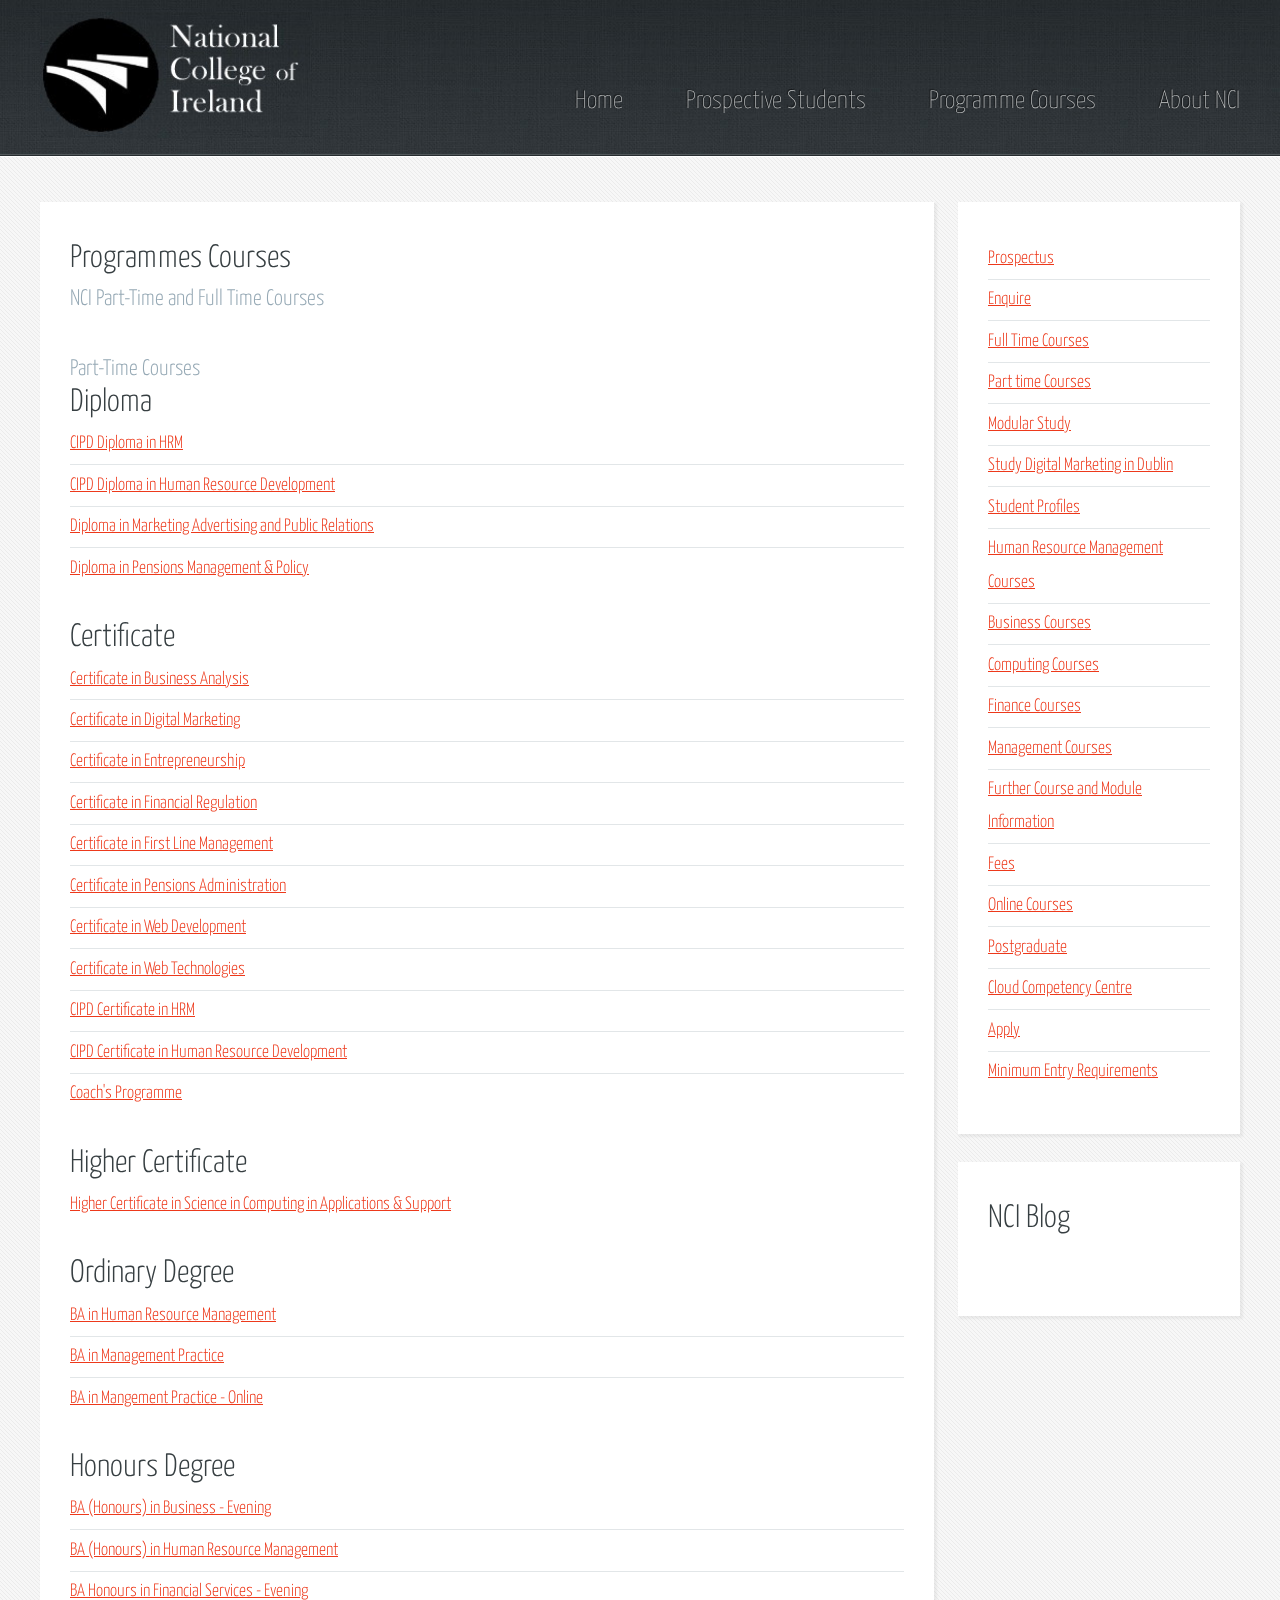
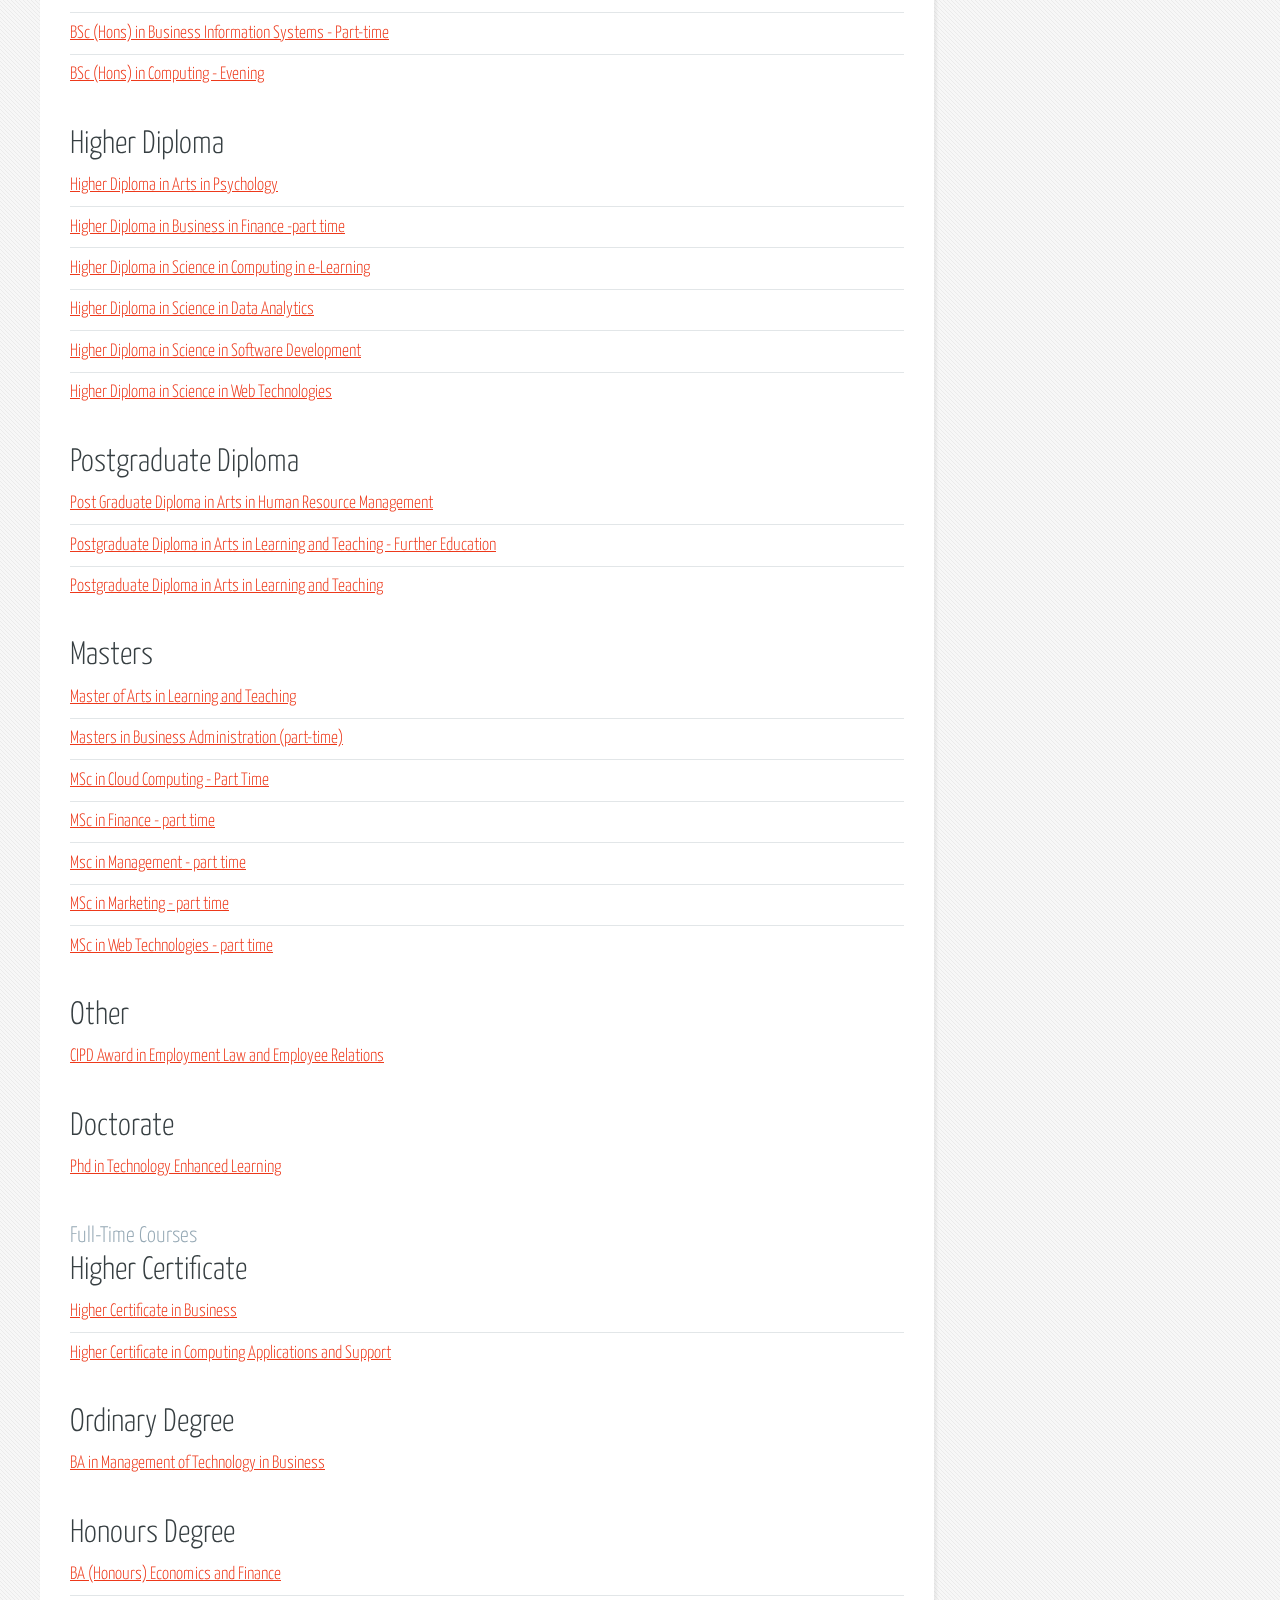
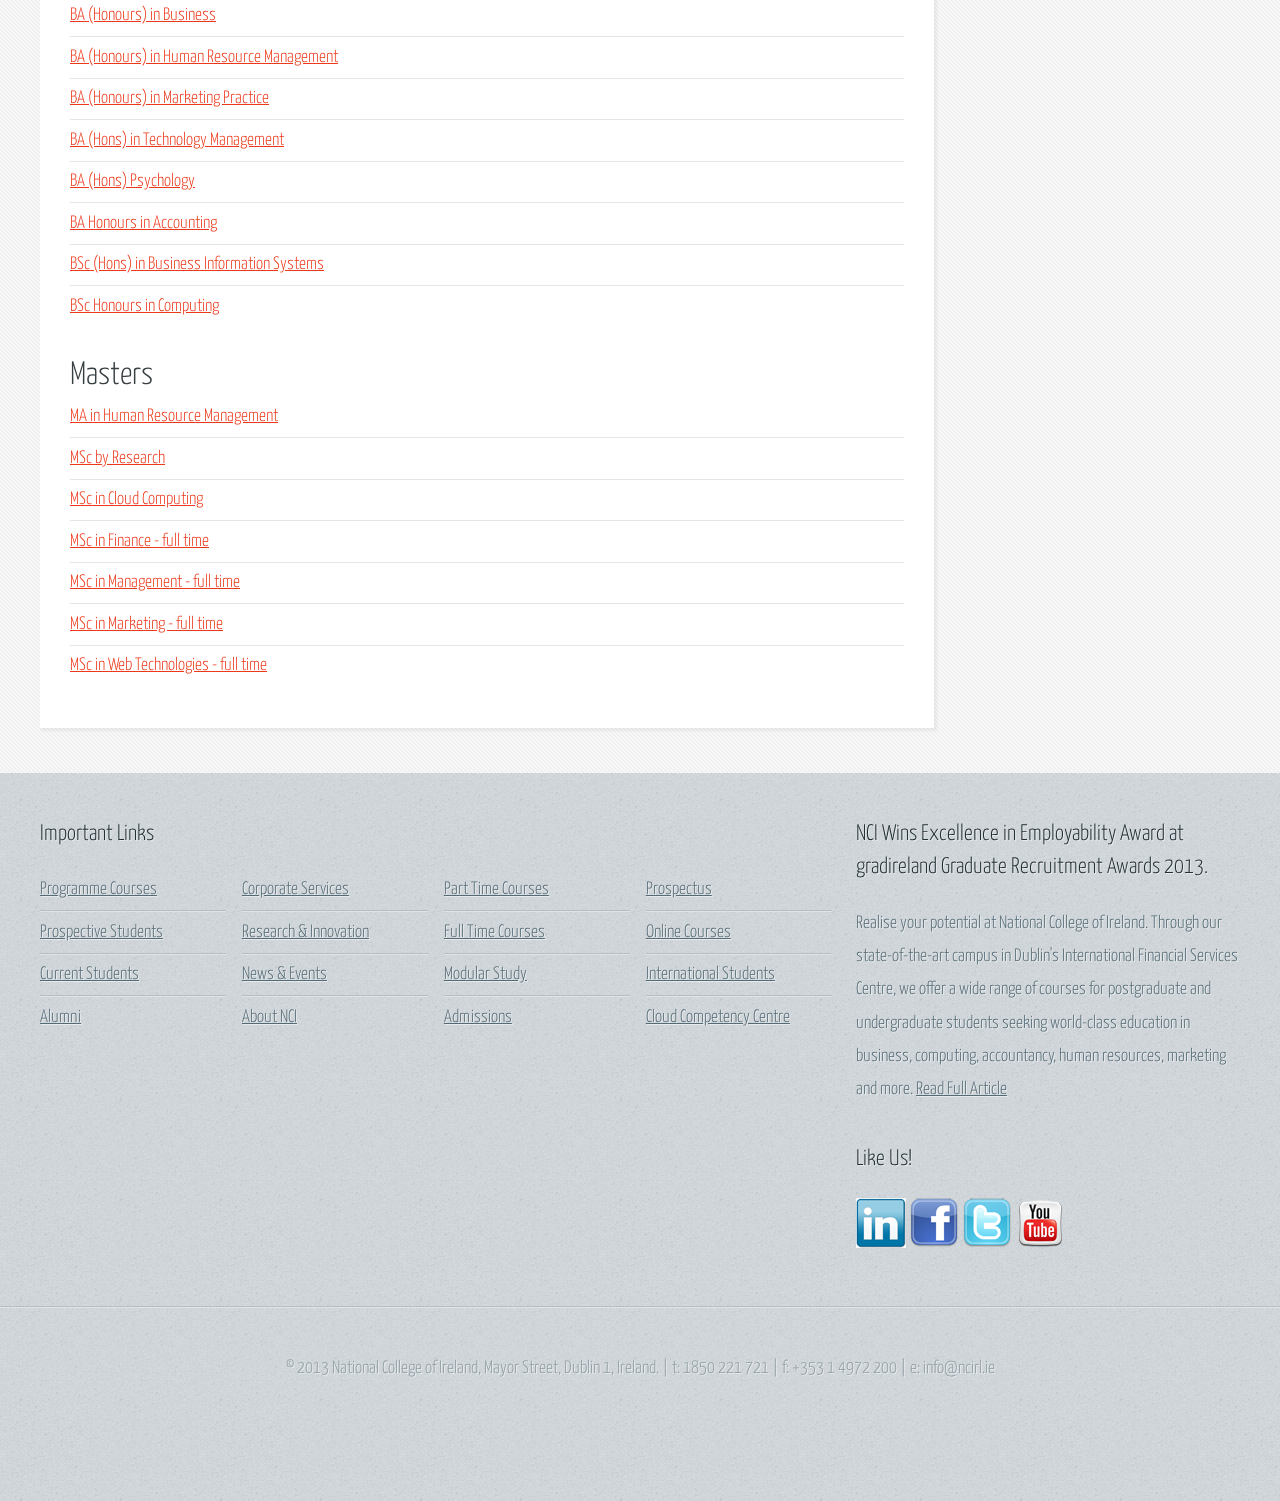
<file: programme.html>
<!DOCTYPE HTML>
<!--
	html5up.net | @n33co
	Free for personal and commercial use under the CCA 3.0 license (html5up.net/license)
-->
<html>
	<head>
		<title>National College Of Ireland</title>
		<meta http-equiv="content-type" content="text/html; charset=utf-8" />
		<meta name="National College of Ireland" content="college details, Ireland, Dublin, IFSC, Graduate, Courses" />
		<meta name="keywords" content="cloud computing, computing courses, Education, Ireland" />
		<script src="js/jquery-1.9.1.min.js"></script>
		<script src="js/config.js"></script>
		<script src="js/skel.min.js"></script>
		<script src="js/skel-ui.min.js"></script>
		
	<noscript>
			<link rel="stylesheet" href="css/skel-noscript.css" />
			<link rel="stylesheet" href="css/style.css" />
			<link rel="stylesheet" href="css/style-desktop.css" />
		</noscript>
		<!--[if lte IE 9]><link rel="stylesheet" href="css/ie9.css" /><![endif]-->
		<!--[if lte IE 8]><script src="js/html5shiv.js"></script><![endif]-->
	</head>
	<body>

		<!-- Header -->
			<div id="header-wrapper">
				<header id="header" class="container">
					<div class="row">
						<div class="12u">
						
							<!-- Logo 
								<h1><a href="#" id="logo">National College Of Ireland</a></h1>
							-->
							<!-- Nav -->
								<nav id="nav">
									<a href="index.html">Home</a>
									<a href="admissions.html">Prospective Students</a>
									<a href="programme.html">Programme Courses</a>
									<a href="aboutus.html">About NCI</a>
								</nav>

						</div>
					</div>
				<img src="images/logo.jpg" width="272" height="126" alt="NCI">			
				</header>
			</div>

		<!-- Content -->
			<div id="content-wrapper">
				<div id="content">
					<div class="container">
						<div class="row">
							<div class="9u">
								
								<!-- Main Content -->
									<section>
										<header>
											<h2>Programmes Courses</h2>
											<h3>NCI Part-Time and Full Time Courses</h3>
										</header>
										<h3>Part-Time Courses </h3>
									
					<h2>Diploma</h2>
					<ul class="link-list">
						
				<li>
				    <a href="http://www.ncirl.ie/Programmes_Courses/Part-time-Courses/CIPD-Diploma-in-HRM-DHRM">CIPD Diploma in HRM </a>
				</li>
      				
				<li>
				    <a href="http://www.ncirl.ie/Programmes_Courses/Part-time-Courses/CIPD-Diploma-in-Human-Resource-Development-DHRMDEV">CIPD Diploma in Human Resource Development </a>
				</li>
      				
				<li>
				    <a href="http://www.ncirl.ie/Programmes_Courses/Part-time-Courses/Diploma-in-Marketing-Advertising-and-Public-Relations-DMAPR">Diploma in Marketing Advertising and Public Relations </a>
				</li>
      				
				<li>
				    <a href="http://www.ncirl.ie/Programmes_Courses/Part-time-Courses/Diploma-in-Pensions-ManagementPolicy-DIPENMAN">Diploma in Pensions Management & Policy </a>
				</li>
      		
					</ul>
				
					<h2>Certificate</h2>
					<ul class="link-list">
						
				<li>
				    <a href="http://www.ncirl.ie/Programmes_Courses/Part-time-Courses/Certificate-in-Business-Analysis-CBA">Certificate in Business Analysis </a>
				</li>
      				
				<li>
				    <a href="http://www.ncirl.ie/Programmes_Courses/Part-time-Courses/Certificate-in-Digital-Marketing-DIGIMARK">Certificate in Digital Marketing </a>
				</li>
      				
				<li>
				    <a href="http://www.ncirl.ie/Programmes_Courses/Part-time-Courses/Certificate-in-Entrepreneurship-ENTP">Certificate in Entrepreneurship </a>
				</li>
      				
				<li>
				    <a href="http://www.ncirl.ie/Programmes_Courses/Part-time-Courses/Certificate-in-Financial-Regulation-FINUAS">Certificate in Financial Regulation </a>
				</li>
      				
				<li>
				    <a href="http://www.ncirl.ie/Programmes_Courses/Part-time-Courses/Certificate-in-First-Line-Management-CFLM">Certificate in First Line Management </a>
				</li>
      				
				<li>
				    <a href="http://www.ncirl.ie/Programmes_Courses/Part-time-Courses/Certificate-in-Pensions-Administration-CPADM">Certificate in Pensions Administration </a>
				</li>
      				
				<li>
				    <a href="http://www.ncirl.ie/Programmes_Courses/Part-time-Courses/Certificate-in-Web-Development-CWEBD">Certificate in Web Development </a>
				</li>
      				
				<li>
				    <a href="http://www.ncirl.ie/Programmes_Courses/Part-time-Courses/Certificate-in-Web-Technologies-WEBTECH">Certificate in Web Technologies </a>
				</li>
      				
				<li>
				    <a href="http://www.ncirl.ie/Programmes_Courses/Part-time-Courses/CIPD-Certificate-in-HRM-CHRM">CIPD Certificate in HRM </a>
				</li>
      				
				<li>
				    <a href="http://www.ncirl.ie/Programmes_Courses/Part-time-Courses/CIPD-Certificate-in-Human-Resource-Development-CHRMDEV">CIPD Certificate in Human Resource Development </a>
				</li>
      				
				<li>
				    <a href="http://www.ncirl.ie/Programmes_Courses/Part-time-Courses/Coachs-Programme-COACH">Coach's Programme </a>
				</li>
      		
					</ul>
				
					<h2>Higher Certificate</h2>
					<ul class="link-list">
						
				<li>
				    <a href="http://www.ncirl.ie/Programmes_Courses/Part-time-Courses/Higher-Certificate-in-Science-in-Computing-in-ApplicationsSupport-HCCE">Higher Certificate in Science in Computing in Applications & Support </a>
				</li>
      		
					</ul>
				
					<h2>Ordinary Degree</h2>
					<ul class="link-list">
						
				<li>
				    <a href="http://www.ncirl.ie/Programmes_Courses/Part-time-Courses/BA-in-Human-Resource-Management-BAHRM">BA in Human Resource Management </a>
				</li>
      				
				<li>
				    <a href="http://www.ncirl.ie/Programmes_Courses/Part-time-Courses/BA-in-Management-Practice-BAMP">BA in Management Practice </a>
				</li>
      				
				<li>
				    <a href="http://www.ncirl.ie/Programmes_Courses/Part-time-Courses/BA-in-Mangement-Practice-Online-BAMPO">BA in Mangement Practice - Online </a>
				</li>
      		
					</ul>
				
					<h2>Honours Degree</h2>
					<ul class="link-list">
						
				<li>
				    <a href="http://www.ncirl.ie/Programmes_Courses/Part-time-Courses/BA-Honours-in-Business-Evening-BAHBME">BA (Honours) in Business - Evening </a>
				</li>
      				
				<li>
				    <a href="http://www.ncirl.ie/Programmes_Courses/Part-time-Courses/BA-Honours-in-Human-Resource-Management-BAHHR">BA (Honours) in Human Resource Management </a>
				</li>
      				
				<li>
				    <a href="http://www.ncirl.ie/Programmes_Courses/Part-time-Courses/BA-Honours-in-Financial-Services-Evening-BAHFINSE">BA Honours in Financial Services - Evening </a>
				</li>
      				
				<li>
				    <a href="http://www.ncirl.ie/Programmes_Courses/Part-time-Courses/BSc-Hons-in-Business-Information-Systems-Part-time-BSHBISE">BSc (Hons) in Business Information Systems - Part-time </a>
				</li>
      				
				<li>
				    <a href="http://www.ncirl.ie/Programmes_Courses/Part-time-Courses/BSc-Hons-in-Computing-Evening-BSHCE">BSc (Hons) in Computing - Evening </a>
				</li>
      		
					</ul>
				
					<h2>Higher Diploma</h2>
					<ul class="link-list">
						
				<li>
				    <a href="http://www.ncirl.ie/Programmes_Courses/Part-time-Courses/Higher-Diploma-in-Arts-in-Psychology-HDAPSY">Higher Diploma in Arts in Psychology </a>
				</li>
      				
				<li>
				    <a href="http://www.ncirl.ie/Programmes_Courses/Part-time-Courses/Higher-Diploma-in-Business-in-Finance--part-time-HDFINE">Higher Diploma in Business in Finance -part time </a>
				</li>
      				
				<li>
				    <a href="http://www.ncirl.ie/Programmes_Courses/Part-time-Courses/Higher-Diploma-in-Science-in-Computing-in-e-Learning-HDSCE">Higher Diploma in Science in Computing in e-Learning </a>
				</li>
      				
				<li>
				    <a href="http://www.ncirl.ie/Programmes_Courses/Part-time-Courses/Higher-Diploma-in-Science-in-Data-Analytics-HDSDA">Higher Diploma in Science in Data Analytics </a>
				</li>
      				
				<li>
				    <a href="http://www.ncirl.ie/Programmes_Courses/Part-time-Courses/Higher-Diploma-in-Science-in-Software-Development-HDSSD">Higher Diploma in Science in Software Development </a>
				</li>
      				
				<li>
				    <a href="http://www.ncirl.ie/Programmes_Courses/Part-time-Courses/Higher-Diploma-in-Science-in-Web-Technologies-HDSWTECH">Higher Diploma in Science in Web Technologies </a>
				</li>
      		
					</ul>
				
					<h2>Postgraduate Diploma</h2>
					<ul class="link-list">
						
				<li>
				    <a href="http://www.ncirl.ie/Programmes_Courses/Part-time-Courses/Post-Graduate-Diploma-in-Arts-in-Human-Resource-Management-PGDHRM">Post Graduate Diploma in Arts in Human Resource Management </a>
				</li>
      				
				<li>
				    <a href="http://www.ncirl.ie/Programmes_Courses/Part-time-Courses/Postgraduate-Diploma-in-Arts-in--Learning-and-Teaching-Further-Education-PGDLTFE">Postgraduate Diploma in Arts in  Learning and Teaching - Further Education </a>
				</li>
      				
				<li>
				    <a href="http://www.ncirl.ie/Programmes_Courses/Part-time-Courses/Postgraduate-Diploma-in-Arts-in-Learning-and-Teaching-PGDLT">Postgraduate Diploma in Arts in Learning and Teaching </a>
				</li>
      		
					</ul>
				
					<h2>Masters</h2>
					<ul class="link-list">
						
				<li>
				    <a href="http://www.ncirl.ie/Programmes_Courses/Part-time-Courses/Master-of-Arts-in-Learning-and-Teaching-MALT">Master of Arts in Learning and Teaching </a>
				</li>
      				
				<li>
				    <a href="http://www.ncirl.ie/Programmes_Courses/Part-time-Courses/Masters-in-Business-Administration-part-time-MBA">Masters in Business Administration (part-time) </a>
				</li>
      				
				<li>
				    <a href="http://www.ncirl.ie/Programmes_Courses/Part-time-Courses/MSc-in-Cloud-Computing-Part-Time-MSCCLOUDE">MSc in Cloud Computing - Part Time </a>
				</li>
      				
				<li>
				    <a href="http://www.ncirl.ie/Programmes_Courses/Part-time-Courses/MSc-in-Finance-part-time-MSCFINE">MSc in Finance - part time </a>
				</li>
      				
				<li>
				    <a href="http://www.ncirl.ie/Programmes_Courses/Part-time-Courses/Msc-in-Management-part-time-MSCMGMT">Msc in Management - part time </a>
				</li>
      				
				<li>
				    <a href="http://www.ncirl.ie/Programmes_Courses/Part-time-Courses/MSc-in-Marketing-part-time-MSCMRK">MSc in Marketing - part time </a>
				</li>
      				
				<li>
				    <a href="http://www.ncirl.ie/Programmes_Courses/Part-time-Courses/MSc-in-Web-Technologies-part-time-MSCWEBTECH">MSc in Web Technologies - part time </a>
				</li>
      		
					</ul>
				
					<h2>Other</h2>
					<ul class="link-list">
						
				<li>
				    <a href="http://www.ncirl.ie/Programmes_Courses/Part-time-Courses/CIPD-Award-in-Employment-Law-and-Employee-Relations-CERTEMPLAWP">CIPD Award in Employment Law and Employee Relations </a>
				</li>
      		
					</ul>
				
					<h2>Doctorate</h2>
					<ul class="link-list">
						
				<li>
				    <a href="http://www.ncirl.ie/Programmes_Courses/Part-time-Courses/Phd-in-Technology-Enhanced-Learning-PHDTEL">Phd in Technology Enhanced Learning </a>
				</li>
      		

		</ul>
		
		<h3>Full-Time Courses</h3>
		<h2>Higher Certificate</h2>
					<ul class="link-list">
						
				<li>
				    <a href="http://www.ncirl.ie/Programmes_Courses/Full-time-Courses/Higher-Certificate-in-Business-HCBS">Higher Certificate in Business </a>
				</li>
      				
				<li>
				    <a href="http://www.ncirl.ie/Programmes_Courses/Full-time-Courses/Higher-Certificate-in-Computing-Applications-and-Support-HCC">Higher Certificate in Computing Applications and Support </a>
				</li>
      		
					</ul>
				
					<h2>Ordinary Degree</h2>
					<ul class="link-list">
						
				<li>
				    <a href="http://www.ncirl.ie/Programmes_Courses/Full-time-Courses/BA-in-Management-of-Technology-in-Business-BAMTB">BA in Management of Technology in Business </a>
				</li>
      		
					</ul>
				
					<h2>Honours Degree</h2>
					<ul class="link-list">
						
				<li>
				    <a href="http://www.ncirl.ie/Programmes_Courses/Full-time-Courses/BA-Honours-Economics-and-Finance-BAHEF">BA (Honours) Economics and Finance </a>
				</li>
      				
				<li>
				    <a href="http://www.ncirl.ie/Programmes_Courses/Full-time-Courses/BA-Honours-in-Business-BAHBMD">BA (Honours) in Business </a>
				</li>
      				
				<li>
				    <a href="http://www.ncirl.ie/Programmes_Courses/Full-time-Courses/BA-Honours-in-Human-Resource-Management-BAHHRD">BA (Honours) in Human Resource Management </a>
				</li>
      				
				<li>
				    <a href="http://www.ncirl.ie/Programmes_Courses/Full-time-Courses/BA-Honours-in-Marketing-Practice-BAHMRP">BA (Honours) in Marketing Practice </a>
				</li>
      				
				<li>
				    <a href="http://www.ncirl.ie/Programmes_Courses/Full-time-Courses/BA-Hons-in-Technology-Management-BAHTM">BA (Hons) in Technology Management </a>
				</li>
      				
				<li>
				    <a href="http://www.ncirl.ie/Programmes_Courses/Full-time-Courses/BA-Hons-Psychology-BAHPSYCH">BA (Hons) Psychology </a>
				</li>
      				
				<li>
				    <a href="http://www.ncirl.ie/Programmes_Courses/Full-time-Courses/BA-Honours-in-Accounting-BAHACC">BA Honours in Accounting </a>
				</li>
      				
				<li>
				    <a href="http://www.ncirl.ie/Programmes_Courses/Full-time-Courses/BSc-Hons-in-Business-Information-Systems-BSHBIS">BSc (Hons) in Business Information Systems </a>
				</li>
      				
				<li>
				    <a href="http://www.ncirl.ie/Programmes_Courses/Full-time-Courses/BSc-Honours-in-Computing-BSHC">BSc Honours in Computing </a>
				</li>
      		
					</ul>
				
					<h2>Masters</h2>
					<ul class="link-list">
						
				<li>
				    <a href="http://www.ncirl.ie/Programmes_Courses/Full-time-Courses/MA-in-Human-Resource-Management-MAHRMD">MA in Human Resource Management </a>
				</li>
      				
				<li>
				    <a href="http://www.ncirl.ie/Programmes_Courses/Full-time-Courses/MSc-by-Research-MSCRSCHD">MSc by Research </a>
				</li>
      				
				<li>
				    <a href="http://www.ncirl.ie/Programmes_Courses/Full-time-Courses/MSc-in-Cloud-Computing-MSCCLOUD">MSc in Cloud Computing </a>
				</li>
      				
				<li>
				    <a href="http://www.ncirl.ie/Programmes_Courses/Full-time-Courses/MSc-in-Finance-full-time-MSCFIND">MSc in Finance - full time </a>
				</li>
      				
				<li>
				    <a href="http://www.ncirl.ie/Programmes_Courses/Full-time-Courses/MSc-in-Management-full-time-MSCMGMTD">MSc in Management - full time </a>
				</li>
      				
				<li>
				    <a href="http://www.ncirl.ie/Programmes_Courses/Full-time-Courses/MSc-in-Marketing-full-time-MSCMRKD">MSc in Marketing - full time </a>
				</li>
      				
				<li>
				    <a href="http://www.ncirl.ie/Programmes_Courses/Full-time-Courses/MSc-in-Web-Technologies-full-time-MSCWEBTECHD">MSc in Web Technologies - full time </a>
				</li>
      		

		</ul>

		
									</section>

							</div>
							<div class="3u">
								
								<!-- Sidebar -->
									<section>
										
										<ul class="link-list">
											
	<li><a href="http://www.ncirl.ie/Programmes_Courses/Prospectus">Prospectus</a></li><li><a href="http://www.ncirl.ie/Programmes_Courses/Enquire">Enquire</a></li><li><a href="http://www.ncirl.ie/Programmes_Courses/Full_Time_Courses">Full Time Courses</a></li><li class="on"><a href="http://www.ncirl.ie/Programmes_Courses/Part-time-Courses">Part time Courses</a></li><li class="sub"><a href="http://www.ncirl.ie/Programmes_Courses/Part-time-Courses/Modular_Study">Modular Study</a></li><li class="sub"><a href="http://www.ncirl.ie/Programmes_Courses/Part-time-Courses/Study_Digital_Marketing_in_Dublin">Study Digital Marketing in Dublin</a></li><li class="sub"><a href="http://www.ncirl.ie/Programmes_Courses/Part-time-Courses/Student-Profiles">Student Profiles</a></li><li class="sub"><a href="http://www.ncirl.ie/Programmes_Courses/Part-time-Courses/Human_Resource_Management_Courses">Human Resource Management Courses</a></li><li class="sub"><a href="http://www.ncirl.ie/Programmes_Courses/Part-time-Courses/Business_Courses">Business Courses</a></li><li class="sub"><a href="http://www.ncirl.ie/Programmes_Courses/Part-time-Courses/Computing_Courses">Computing Courses</a></li><li class="sub"><a href="http://www.ncirl.ie/Programmes_Courses/Part-time-Courses/Finance_Courses">Finance Courses</a></li><li class="sub"><a href="http://www.ncirl.ie/Programmes_Courses/Part-time-Courses/Management_Courses">Management Courses</a></li><li class="sub"><a href="http://www.ncirl.ie/Programmes_Courses/Part-time-Courses/Further_Course_and_Module_Information">Further Course and Module Information</a></li><li class="sub"><a href="http://www.ncirl.ie/Programmes_Courses/Part-time-Courses/Fees">Fees</a></li><li class="sub"><a href="http://www.ncirl.ie/Programmes_Courses/Part-time-Courses/Online_Courses">Online Courses</a></li><li><a href="http://www.ncirl.ie/Programmes_Courses/Postgraduate">Postgraduate</a></li><li><a href="http://www.ncirl.ie/Programmes_Courses/Cloud_Competency_Centre">Cloud Competency Centre</a></li><li><a href="http://www.ncirl.ie/Programmes_Courses/Apply">Apply</a></li><li><a href="http://www.ncirl.ie/Programmes_Courses/Minimum-Entry-Requirements">Minimum Entry Requirements</a></li>
	</ul>	
	

									</section>
									<section>
										<header>
											<header>
											<h2>NCI Blog</h2>
										</header>
										<script type="text/javascript" src="http://app.feed.informer.com/digest3/ANYDMKWHIK.js"></script>
<noscript><a href="http://app.feed.informer.com/digest3/ANYDMKWHIK.html">Click for &quot;NCI Blog&quot;.</a></noscript>

									</section>

							</div>
						</div>
					</div>
				</div>
			</div>

<div id="footer-wrapper">
				<footer id="footer" class="container">
					<div class="row">
						<div class="8u">
						
							<!-- Links -->
								<section>
									<h2>Important Links</h2>
									<div>
										<div class="row">
											<div class="3u">
												<ul class="link-list last-child">
													<li><a href="http://www.ncirl.ie/Programmes_Courses">Programme Courses</a></li>
													<li><a href="http://www.ncirl.ie/Prospective_Students">Prospective Students</a></li>
													<li><a href="http://www.ncirl.ie/Current_Students">Current Students</a></li>
													<li><a href="http://www.ncirl.ie/Alumni">Alumni</a></li>
												</ul>
											</div>
											<div class="3u">
												<ul class="link-list last-child">
													<li><a href="http://www.ncirl.ie/Corporate_Services">Corporate Services</a></li>
													<li><a href="http://www.ncirl.ie/Research_&_Innovation">Research & Innovation</a></li>
													<li><a href="http://www.ncirl.ie/news_and_events.asp">News & Events</a></li>
													<li><a href="http://www.ncirl.ie/About_NCI">About NCI</a></li>
												</ul>
											</div>
											<div class="3u">
												<ul class="link-list last-child">
													<li><a href="http://www.ncirl.ie/Programmes_Courses/Part-time-Courses">Part Time Courses</a></li>
													<li><a href="http://www.ncirl.ie/Programmes_Courses/Full_time_Courses">Full Time Courses</a></li>
													<li><a href="http://www.ncirl.ie/Programmes_Courses/Part-time-Courses/Modular_Study">Modular Study</a></li>
													<li><a href="http://www.ncirl.ie/Prospective_Students/How-to-Apply">Admissions</a></li>
												</ul>
											</div>
											<div class="3u">
												<ul class="link-list last-child">
													<li><a href="http://www.ncirl.ie/Programmes_Courses/Prospectus">Prospectus</a></li>
													<li><a href="http://www.ncirl.ie/Programmes_Courses/Part-time-Courses/Online_Courses">Online Courses</a></li>
													<li><a href="http://www.ncirl.ie/Prospective_Students/International_Students">International Students</a></li>
													<li><a href="http://www.ncirl.ie/cloud">Cloud Competency Centre</a></li>
												</ul>
											</div>
										</div>
									</div>
								</section>

						</div>
						<div class="4u">
							
							<!-- Blurb -->
								<section>
									<h2>NCI Wins Excellence in Employability Award at gradireland Graduate Recruitment Awards 2013.</h2>
									<p>Realise your potential at National College of Ireland. Through our state-of-the-art campus in Dublin's International Financial Services Centre, we offer a wide range of courses for postgraduate and undergraduate students seeking world-class education in business, computing, accountancy, human resources, marketing and more. <a href="http://www.ncirl.ie/News/NCI_Wins_Excellence_in_Employability_Award_at_gradireland_Graduate_Recruitment_Awards_2013"> Read Full Article</a>
									</p>
									<h2>Like Us! </h2>
									<ul>
<li><a href="http://www.linkedin.com/company/national-college-of-ireland" onclick="window.open(this.href); return false;" onkeypress="window.open(this.href); return false;"><img src="images/sn1.png"  alt="LinkedIn" /></a>
<a href="http://www.facebook.com/NCIRL" onclick="window.open(this.href); return false;" onkeypress="window.open(this.href); return false;"><img src="images/sn2.png"  alt="Facebook" /></a>
<a href="https://twitter.com/#!/ncirl" onclick="window.open(this.href); return false;" onkeypress="window.open(this.href); return false;"><img src="images/sn3.png"  alt="Twitter" /></a> 
<a href="http://www.youtube.com/ncirl" onclick="window.open(this.href); return false;" onkeypress="window.open(this.href); return false;"><img src="images/sn4.png"  alt="Youtube" /></a></li>
</ul>


								</section>
						
						</div>
					</div>
				</footer>
			</div>

		<!-- Copyright -->
			<div id="copyright">
                             <p><strong>&copy; 2013 National College of Ireland, Mayor Street, Dublin 1, Ireland. | t: 1850 221 721 | f: +353 1 4972 200 | e: info@ncirl.ie</strong></p>
              
            </div>

	</body>
</html>
</file>
<file: css/skel-noscript.css>
/* skel.js v0.2 | (c) n33 | n33.co @n33co | MIT + GPLv2 */html,body,div,span,applet,object,iframe,h1,h2,h3,h4,h5,h6,p,blockquote,pre,a,abbr,acronym,address,big,cite,code,del,dfn,em,img,ins,kbd,q,s,samp,small,strike,strong,sub,sup,tt,var,b,u,i,center,dl,dt,dd,ol,ul,li,fieldset,form,label,legend,table,caption,tbody,tfoot,thead,tr,th,td,article,aside,canvas,details,embed,figure,figcaption,footer,header,hgroup,menu,nav,output,ruby,section,summary,time,mark,audio,video{margin:0;padding:0;border:0;font-size:100%;font:inherit;vertical-align:baseline}article,aside,details,figcaption,figure,footer,header,hgroup,menu,nav,section{display:block}body{line-height:1}ol,ul{list-style:none}blockquote,q{quotes:none}blockquote:before,blockquote:after,q:before,q:after{content:'';content:none}table{border-collapse:collapse;border-spacing:0}body{-webkit-text-size-adjust:none}.container{width:1200px;margin:0 auto}.\31 2u{width:100%}.\31 1u{width:91.5%}.\31 0u{width:83%}.\39 u{width:74.5%}.\38 u{width:66%}.\37 u{width:57.5%}.\36 u{width:49%}.\35 u{width:40.5%}.\34 u{width:32%}.\33 u{width:23.5%}.\32 u{width:15%}.\31 u{width:6.5%}.\31 u,.\32 u,.\33 u,.\34 u,.\35 u,.\36 u,.\37 u,.\38 u,.\39 u,.\31 0u,.\31 1u,.\31 2u{margin:1% 0 1% 2%;float:left}.flush>.row>.\31 2u{width:100%!important}.flush>.row>.\31 1u{width:91.6666666667%!important}.flush>.row>.\31 0u{width:83.3333333333%!important}.flush>.row>.\39 u{width:75%!important}.flush>.row>.\38 u{width:66.6666666667%!important}.flush>.row>.\37 u{width:58.3333333333%!important}.flush>.row>.\36 u{width:50%!important}.flush>.row>.\35 u{width:41.6666666667%!important}.flush>.row>.\34 u{width:33.3333333333%!important}.flush>.row>.\33 u{width:25%!important}.flush>.row>.\32 u{width:16.6666666667%!important}.flush>.row>.\31 u{width:8.3333333333%!important}.flush>.row>.\31 u,.flush>.row>.\32 u,.flush>.row>.\33 u,.flush>.row>.\34 u,.flush>.row>.\35 u,.flush>.row>.\36 u,.flush>.row>.\37 u,.flush>.row>.\38 u,.flush>.row>.\39 u,.flush>.row>.\31 0u,.flush>.row>.\31 1u,.flush>.row>.\31 2u{margin:0!important}.row:after{content:'';display:block;clear:both;height:0}.row>:first-child{margin-left:0}.row:first-child>*{margin-top:0}.row:last-child>*{margin-bottom:0}
</file>
<file: css/style.css>
@import url(http://fonts.googleapis.com/css?family=Yanone+Kaffeesatz:400,300,200);
@import url(http://fonts.googleapis.com/css?family=Lobster);

/*
	Halcyonic 3.0 by HTML5 UP
	html5up.net | @n33co
	Free for personal and commercial use under the CCA 3.0 license (html5up.net/license)
*/

/*********************************************************************************/
/* Global                                                                        */
/*********************************************************************************/

/* Basic */

	body
	{
		background: #D4D9DD url('images/bg03.jpg');
	}

	body, input, textarea, select
	{
	color: #474f51;
	font-size: 13.5pt;
	font-family: 'Yanone Kaffeesatz';
	line-height: 1.85em;
	font-weight: 300;
	height: auto;
	width: auto;
	}

	ul, ol, p, dl
	{
		margin: 0 0 2em 0;
	}

	a
	{
		text-decoration: underline;
	}
	
	a:hover
	{
		text-decoration: none;
	}

	section > :last-child, .last-child
	{
		margin-bottom: 0 !important;
	}

/* Multi-use */

	.link-list
	{
	}
	
		.link-list li
		{
			padding: 0.2em 0 0.2em 0;
		}
		
		.link-list li:first-child
		{
			padding-top: 0 !important;
			border-top: 0 !important;
		}
		
		.link-list li:last-child
		{
			padding-bottom: 0 !important;
			border-bottom: 0 !important;
		}

		#content .link-list li
		{
			border-bottom: solid 1px #e2e6e8;
		}

		#footer .link-list li
		{
			border-top: solid 1px #e0e4e6;
			border-bottom: solid 1px #b5bec3;
		}

	.quote-list
	{
	}
	
		.quote-list li
		{
			padding: 1em 0 1em 0;
			overflow: hidden;
		}
		
		.quote-list li:first-child
		{
			padding-top: 0 !important;
			border-top: 0 !important;
		}

		.quote-list li:last-child
		{
			padding-bottom: 0 !important;
			border-bottom: 0 !important;
		}

			.quote-list li img
			{
				float: left;
			}

			.quote-list li p
			{
				margin: 0 0 0 90px;
				font-size: 1.2em;
				font-style: italic;
			}
			
			.quote-list li span
			{
				display: block;
				margin-left: 90px;
				font-size: 0.9em;
				font-weight: 400;
			}

		#content .quote-list li
		{
			border-bottom: solid 1px #e2e6e8;
		}

		#footer .quote-list li
		{
			border-top: solid 1px #e0e4e6;
			border-bottom: solid 1px #b5bec3;
		}
	
	.check-list
	{
	}

		.check-list li
		{
			padding: 0.7em 0 0.7em 45px;
			font-size: 1.2em;
			background: url('images/icon-checkmark.png') 0px 1.05em no-repeat;
		}
		
		.check-list li:first-child
		{
			padding-top: 0 !important;
			border-top: 0 !important;
			background-position: 0 0.3em;
		}

		.check-list li:last-child
		{
			padding-bottom: 0 !important;
			border-bottom: 0 !important;
		}

		#content .check-list li
		{
			border-bottom: solid 1px #e2e6e8;
		}

		#footer .check-list li
		{
			border-top: solid 1px #e0e4e6;
			border-bottom: solid 1px #b5bec3;
		}
		
	.feature-image
	{
		display: block;
		margin: 0 0 2em 0;
		outline: 0;
	}
	
		.feature-image img
		{
			display: block;
			width: 100%;
		}

	.bordered-feature-image
	{
		display: block;
		background: #fff url('images/bg04.png');
		padding: 10px;
		box-shadow: 3px 3px 3px 1px rgba(0,0,0,0.15);
		margin: 0 0 1.5em 0;
		outline: 0;
	}
	
		.bordered-feature-image img
		{
			display: block;
			width: 100%;
		}
	
	.button-big
	{
		display: inline-block;
		background: #ed391b;
		color: #fff;
		text-decoration: none;
		font-size: 1.75em;
		font-weight: 300;
		padding: 15px 45px 15px 45px;
		outline: 0;
		border-radius: 10px;
		box-shadow: inset 0px 0px 0px 1px rgba(0,0,0,0.75), inset 0px 2px 0px 0px rgba(255,192,192,0.5), inset 0px 0px 0px 2px rgba(255,96,96,0.85), 3px 3px 3px 1px rgba(0,0,0,0.15);
		background-image: -moz-linear-gradient(top, #ed391b, #ce1a00);
		background-image: -webkit-linear-gradient(top, #ed391b, #ce1a00);
		background-image: -webkit-gradient(linear, 0% 0%, 0% 100%, from(#ed391b), to(#ce1a00));
		background-image: -ms-linear-gradient(top, #ed391b, #ce1a00);
		background-image: -o-linear-gradient(top, #ed391b, #ce1a00);
		background-image: linear-gradient(top, #ed391b, #ce1a00);
		text-shadow: -1px -1px 1px rgba(0,0,0,0.5);
	}

	.button-big:hover
	{
		background: #fd492b;
		box-shadow: inset 0px 0px 0px 1px rgba(0,0,0,0.75), inset 0px 2px 0px 0px rgba(255,192,192,0.5), inset 0px 0px 0px 2px rgba(255,96,96,0.85), 3px 3px 3px 1px rgba(0,0,0,0.15);
		background-image: -moz-linear-gradient(top, #fd492b, #de2a10);
		background-image: -webkit-linear-gradient(top, #fd492b, #de2a10);
		background-image: -webkit-gradient(linear, 0% 0%, 0% 100%, from(#fd492b), to(#de2a10));
		background-image: -ms-linear-gradient(top, #fd492b, #de2a10);
		background-image: -o-linear-gradient(top, #fd492b, #de2a10);
		background-image: linear-gradient(top, #fd492b, #de2a10);
	}

	.button-big:active
	{
		background: #ce1a00;
		box-shadow: inset 0px 0px 0px 1px rgba(0,0,0,0.75), inset 0px 2px 0px 0px rgba(255,192,192,0.5), inset 0px 0px 0px 2px rgba(255,96,96,0.85), 3px 3px 3px 1px rgba(0,0,0,0.15);
		background-image: -moz-linear-gradient(top, #ce1a00, #ed391b);
		background-image: -webkit-linear-gradient(top, #ce1a00, #ed391b);
		background-image: -webkit-gradient(linear, 0% 0%, 0% 100%, from(#ce1a00), to(#ed391b));
		background-image: -ms-linear-gradient(top, #ce1a00, #ed391b);
		background-image: -o-linear-gradient(top, #ce1a00, #ed391b);
		background-image: linear-gradient(top, #ce1a00, #ed391b);
	}
</file>
<file: css/style-desktop.css>
/*
	Halcyonic 3.0 by HTML5 UP
	html5up.net | @n33co
	Free for personal and commercial use under the CCA 3.0 license (html5up.net/license)
*/

/*********************************************************************************/
/* Desktop (>= 480px)                                                            */
/*********************************************************************************/

/* Basic */

	body
	{
		min-width: 1200px;
	}

	section:last-child
	{
		margin-bottom: 0 !important;
	}

/* Wrappers */

	#header-wrapper
	{
		background: #3B4346 url('images/bg01.jpg');
		border-bottom: solid 1px #272d30;
		box-shadow: inset 0px -1px 0px 0px #51575a;
		text-shadow: -1px -1px 1px rgba(0,0,0,0.75);
	}

	.subpage #header-wrapper
	{
		height: 155px;
	}
	
	#features-wrapper
	{
		background: #353D40 url('images/bg02.jpg');
		border-bottom: solid 1px #272e31;
		padding: 45px 0 45px 0;
		text-shadow: -1px -1px 1px rgba(0,0,0,0.75);
	}
	
	#content-wrapper
	{
		background: #f7f7f7 url('images/bg04.png');
		border-top: solid 1px #fff;
		padding: 45px 0 45px 0;
	}
	
	#footer-wrapper
	{
		padding: 45px 0 45px 0;
		text-shadow: 1px 1px 1px rgba(255,255,255,1);
	}

/* Header */

	#header
	{
		min-height: 155px;
		position: relative;
	}

		#header h1
		{
			position: absolute;
			left: 0;
			bottom: 35px;
			font-family: 'Lobster', sans-serif;
			font-size: 2em;
		}
	
			#header h1 a
			{
				color: #fff;
				text-decoration: none;
			}

		#header nav
		{
			position: absolute;
			right: 0;
			bottom: 35px;
			font-weight: 200;
		}
	
			#header nav a
			{
				color: #c6c8c8;
				text-decoration: none;
				font-size: 1.4em;
				margin-left: 60px;
				outline: 0;
			}

			#header nav a:hover
			{
				color: #f6f8f8;
			}

/* Banner */
	
	#banner
	{
		border-top: solid 1px #222628;
		box-shadow: inset 0px 1px 0px 0px #3e484a;
		padding: 35px 0 35px 0;
		color: #fff;
	}

		#banner .bordered-feature-image
		{
			margin-bottom: 0;
		}

		#banner p
		{	
			font-size: 2em;
			font-weight: 200;
			line-height: 1.25em;
			padding-right: 1em;
			margin: 0 0 1em 0;
		}

/* Features */

	#features
	{
		color: #a0a8ab;
	}
	
		#features h2
		{
			font-size: 1.25em;
			color: #fff;
			margin: 0 0 0.25em 0;
		}

		#features a
		{
			color: #e0e8eb;
		}
		
		#features strong
		{
			color: #fff;
		}

/* Content */

	#content
	{
	}
	
		#content section
		{
			background: #fff;
			padding: 40px 30px 45px 30px;
			box-shadow: 2px 2px 2px 1px rgba(128,128,128,0.1);
			margin: 0 0 10% 0;
		}

		#content h2
		{
			font-size: 1.8em;
			color: #373f42;
			margin: 0 0 0.25em 0;
		}
		
		#content h3
		{
			color: #96a9b5;
			font-size: 1.25em;
		}
		
		#content a
		{
			color: #ED391B;
		}
		
		#content header
		{
			margin: 0 0 2em 0;
		}

/* Footer */

	#footer
	{
		color: #546b76;
		text-shadow: 1px 1px 0px rgba(255,255,255,0.5);
	}
	
		#footer h2
		{
			font-size: 1.25em;
			color: #212f35;
			margin: 0 0 1em 0;
		}
		
		#footer a
		{
			color: #546b76;
		}

/* Copyright */

	#copyright
	{
		border-top: solid 1px #b5bec3;
		box-shadow: inset 0px 1px 0px 0px #e0e4e7;
		text-align: center;
		padding: 45px 0 80px 0;
		color: #8d9ca3;
		text-shadow: 1px 1px 0px rgba(255,255,255,0.5);
	}
	
		#copyright a
		{
			color: #8d9ca3;
		}
</file>
<file: css/ie9.css>
/*
	Halcyonic 3.0 by HTML5 UP
	html5up.net | @n33co
	Free for personal and commercial use under the CCA 3.0 license (html5up.net/license)
*/

.button-big {
	background-image: url('images/button-big.svg');
}

.button-big:hover {
	background-image: url('images/button-big-hover.svg');
}

.button-big:active {
	background-image: url('images/button-big-active.svg');
}
</file>
